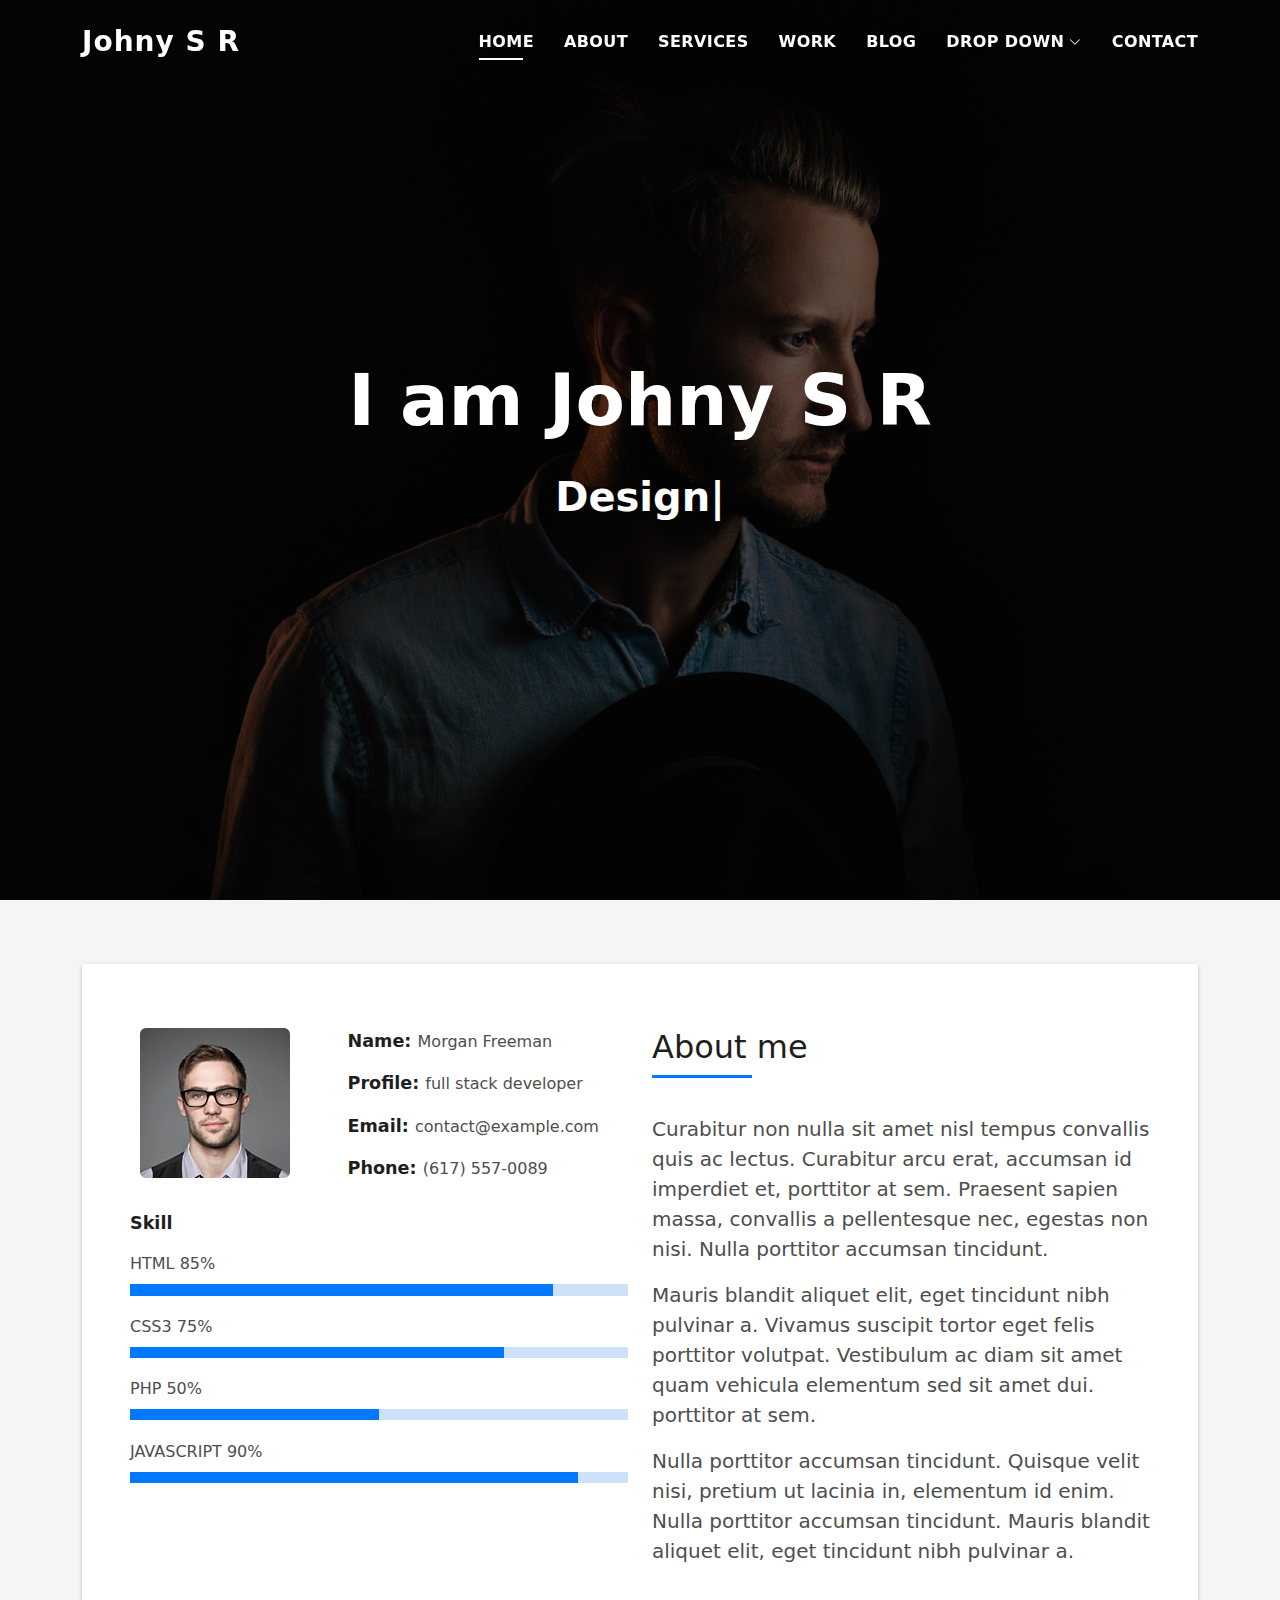
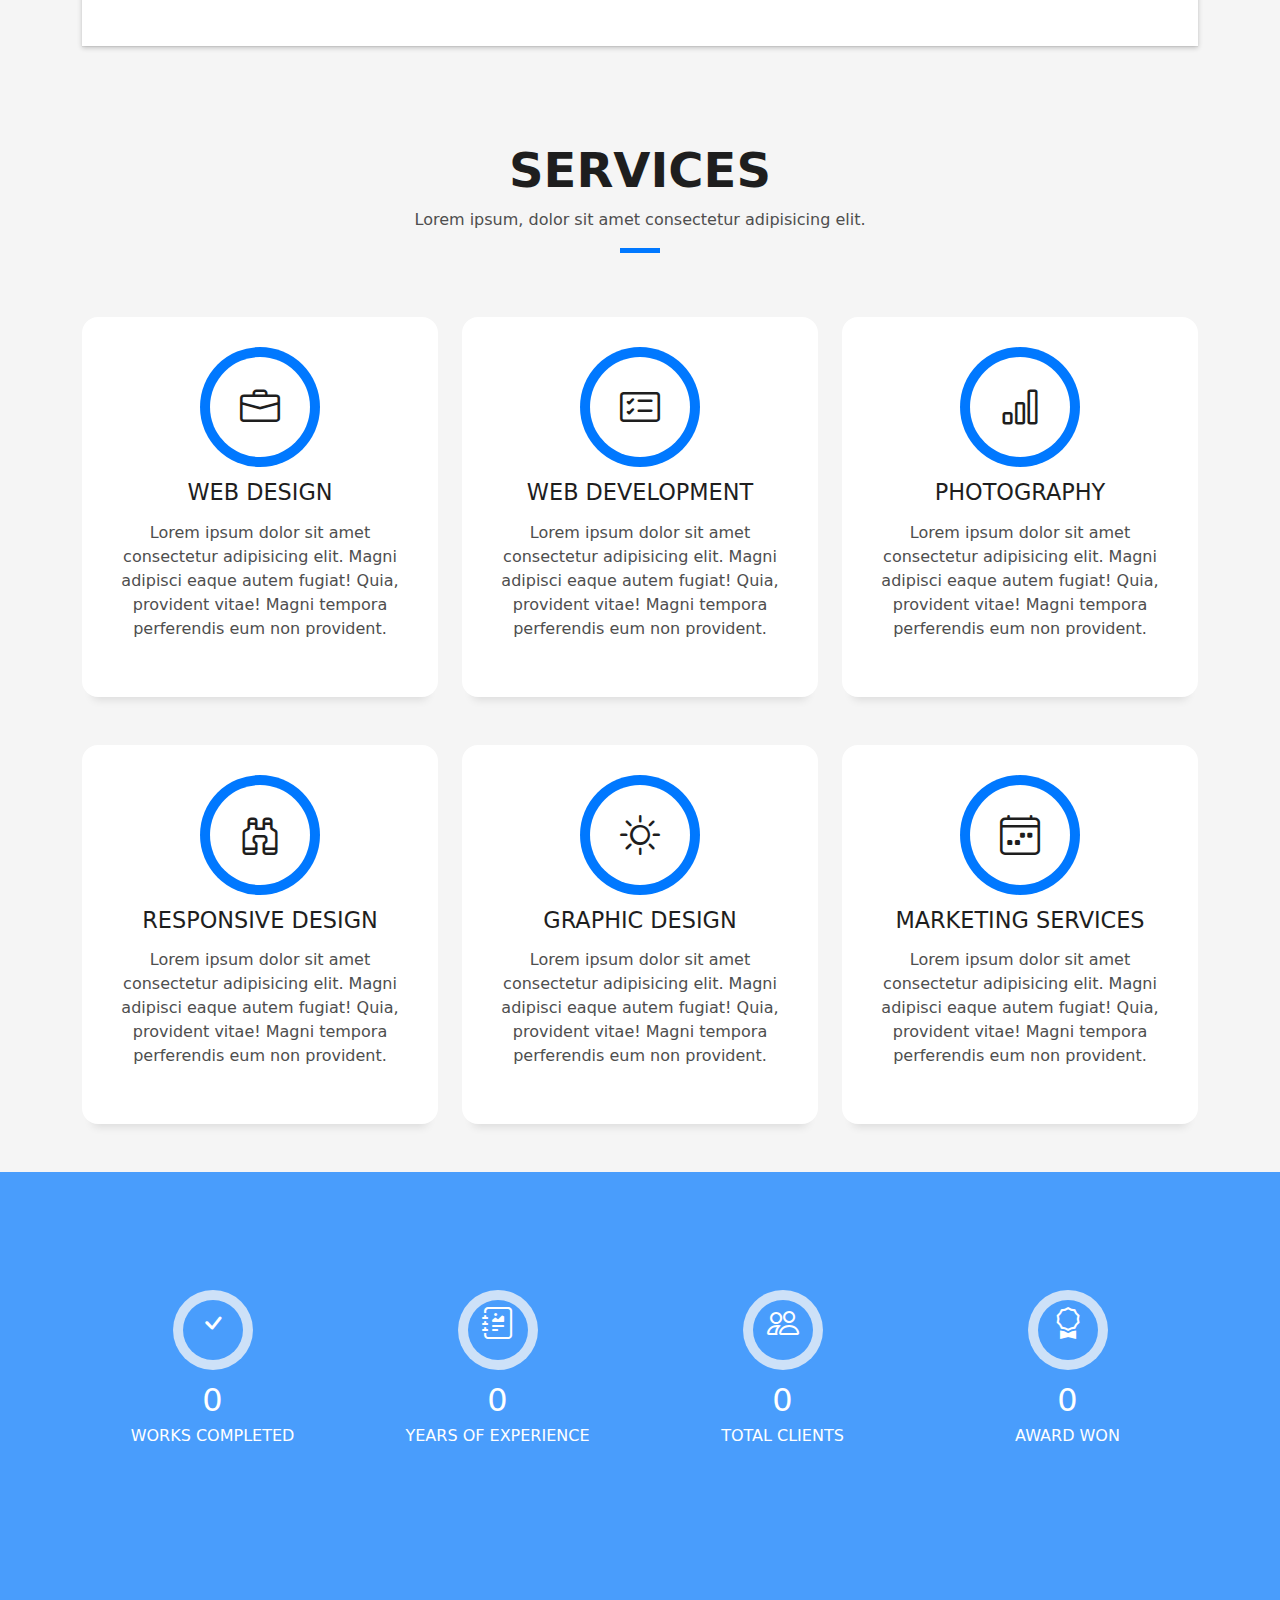
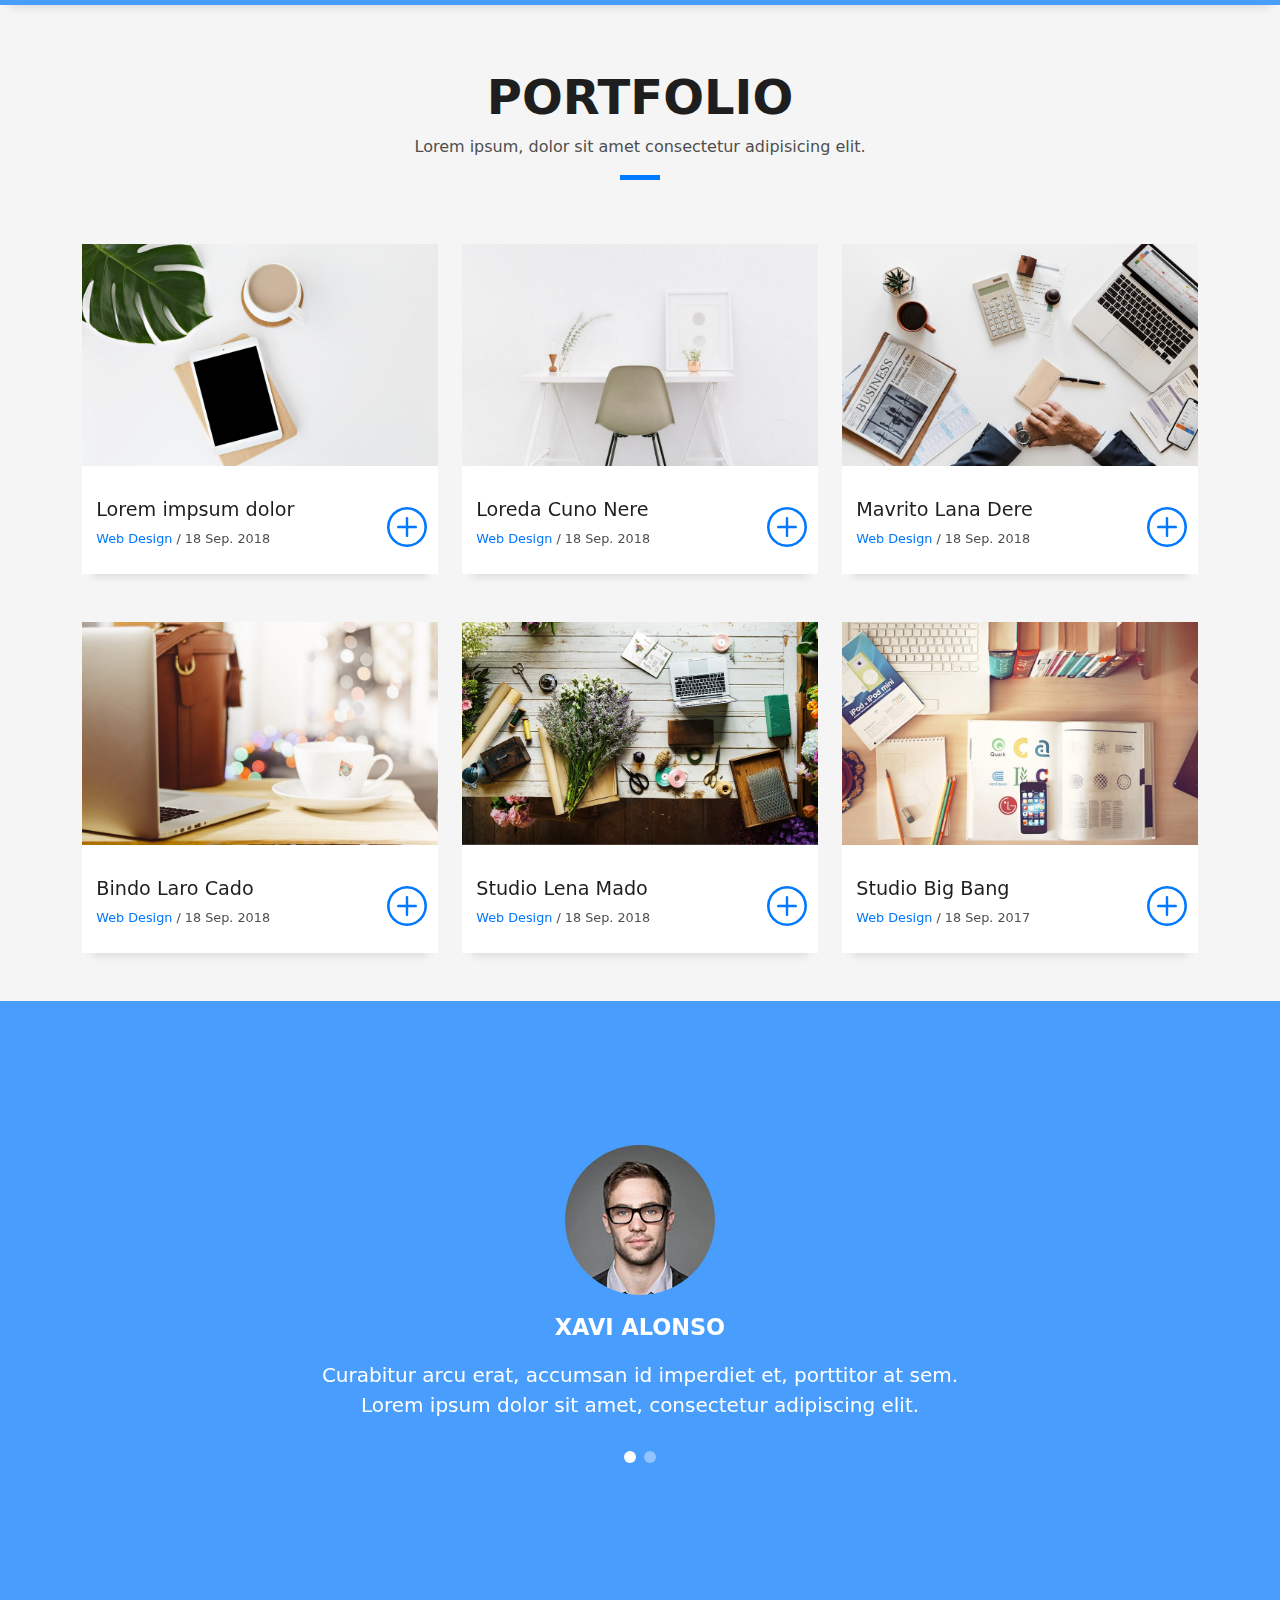
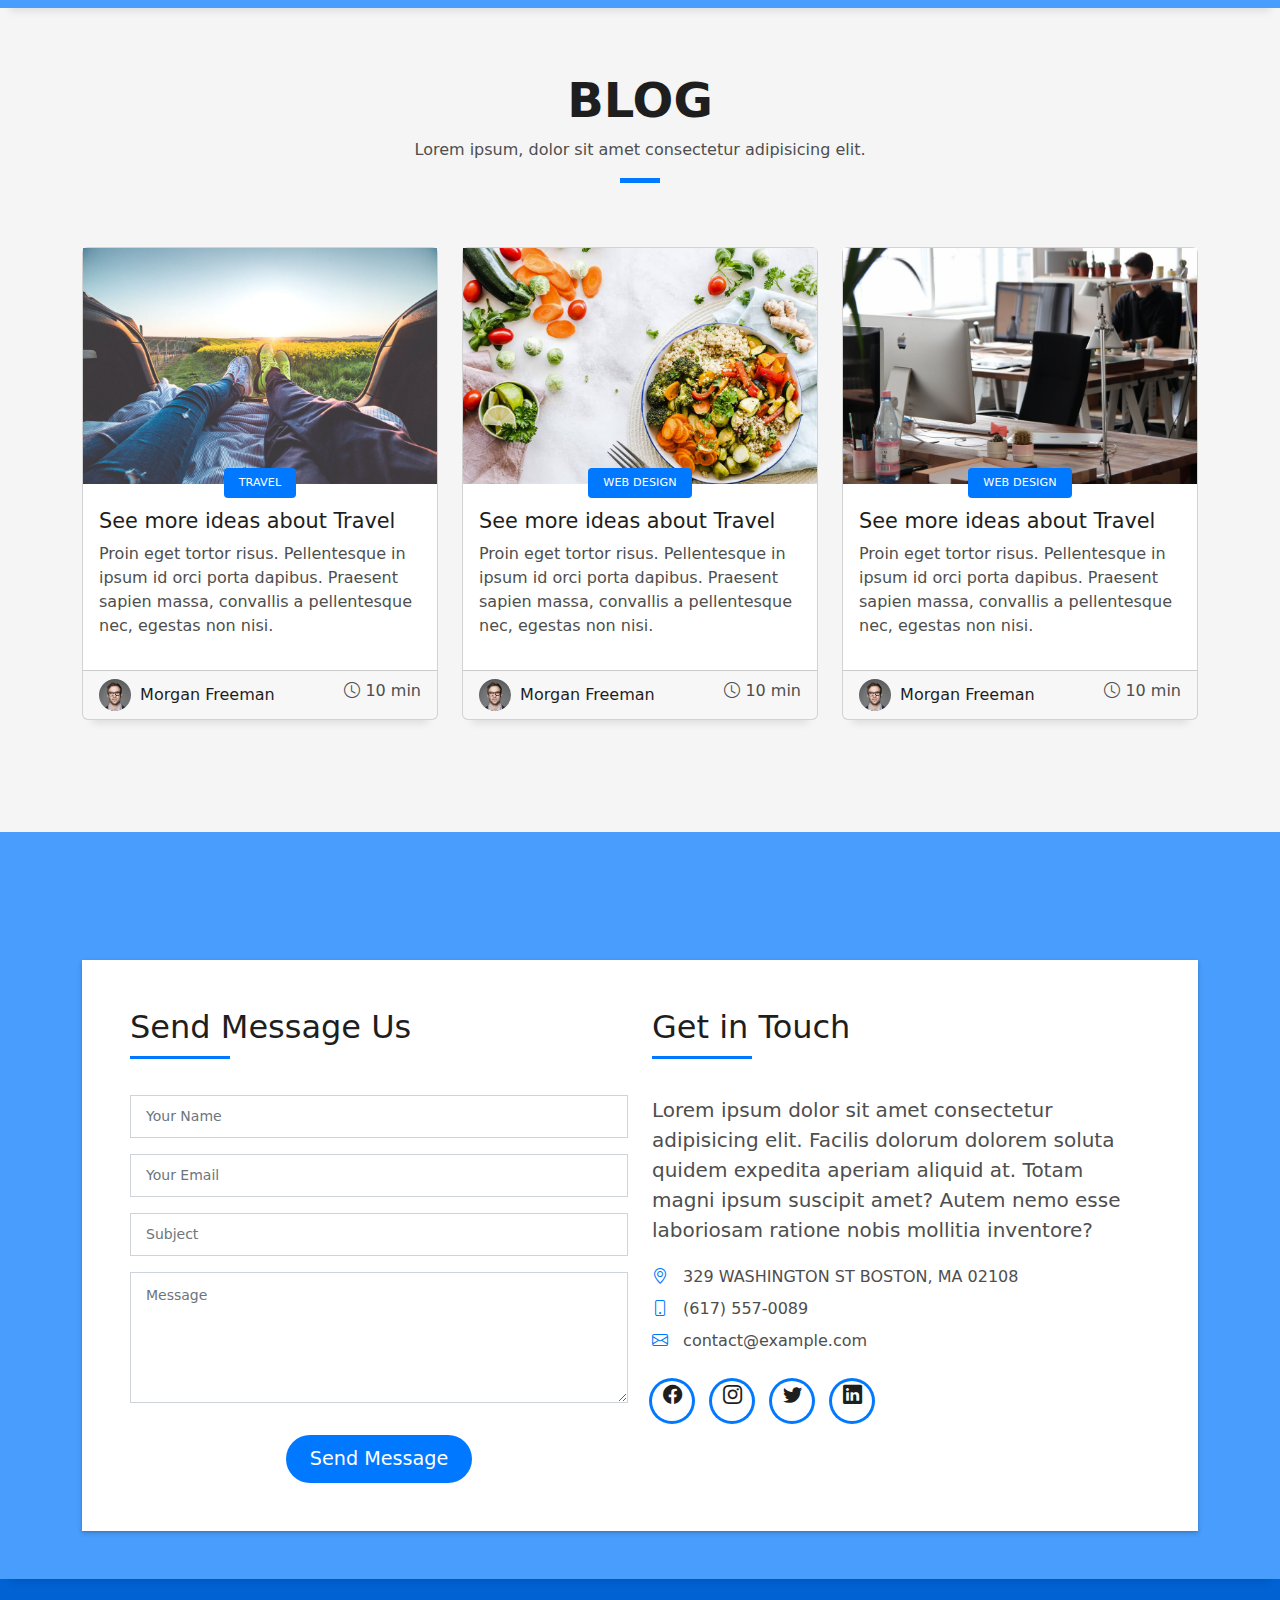
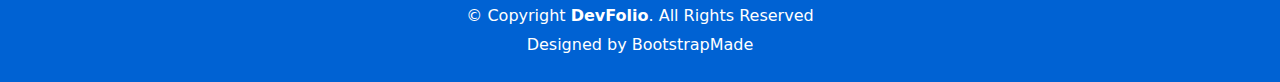
<file: index.html>
<!DOCTYPE html>
<html lang="en">

<head>
  <meta charset="utf-8">
  <meta content="width=device-width, initial-scale=1.0" name="viewport">

  <title>Johny S R</title>
  <meta content="" name="description">
  <meta content="" name="keywords">

  <!-- Favicons -->
  <link href="assets/img/favicon.png" rel="icon">
  <link href="assets/img/apple-touch-icon.png" rel="apple-touch-icon">

  <!-- Vendor CSS Files -->
  <link href="assets/vendor/bootstrap/css/bootstrap.min.css" rel="stylesheet">
  <link href="assets/vendor/bootstrap-icons/bootstrap-icons.css" rel="stylesheet">
  <link href="assets/vendor/glightbox/css/glightbox.min.css" rel="stylesheet">
  <link href="assets/vendor/swiper/swiper-bundle.min.css" rel="stylesheet">

  <!-- Template Main CSS File -->
  <link href="assets/css/style.css" rel="stylesheet">

  <!-- =======================================================
  * Template Name: DevFolio - v4.10.0
  * Template URL: https://bootstrapmade.com/devfolio-bootstrap-portfolio-html-template/
  * Author: BootstrapMade.com
  * License: https://bootstrapmade.com/license/
  ======================================================== -->
</head>

<body>

  <!-- ======= Header ======= -->
  <header id="header" class="fixed-top">
    <div class="container d-flex align-items-center justify-content-between">

      <h1 class="logo"><a href="index.html">Johny S R</a></h1>
      <!-- Uncomment below if you prefer to use an image logo -->
      <!-- <a href="index.html" class="logo"><img src="assets/img/logo.png" alt="" class="img-fluid"></a>-->

      <nav id="navbar" class="navbar">
        <ul>
          <li><a class="nav-link scrollto active" href="#hero">Home</a></li>
          <li><a class="nav-link scrollto" href="#about">About</a></li>
          <li><a class="nav-link scrollto" href="#services">Services</a></li>
          <li><a class="nav-link scrollto " href="#work">Work</a></li>
          <li><a class="nav-link scrollto " href="#blog">Blog</a></li>
          <li class="dropdown"><a href="#"><span>Drop Down</span> <i class="bi bi-chevron-down"></i></a>
            <ul>
              <li><a href="#">Drop Down 1</a></li>
              <li class="dropdown"><a href="#"><span>Deep Drop Down</span> <i class="bi bi-chevron-right"></i></a>
                <ul>
                  <li><a href="#">Deep Drop Down 1</a></li>
                  <li><a href="#">Deep Drop Down 2</a></li>
                  <li><a href="#">Deep Drop Down 3</a></li>
                  <li><a href="#">Deep Drop Down 4</a></li>
                  <li><a href="#">Deep Drop Down 5</a></li>
                </ul>
              </li>
              <li><a href="#">Drop Down 2</a></li>
              <li><a href="#">Drop Down 3</a></li>
              <li><a href="#">Drop Down 4</a></li>
            </ul>
          </li>
          <li><a class="nav-link scrollto" href="#contact">Contact</a></li>
        </ul>
        <i class="bi bi-list mobile-nav-toggle"></i>
      </nav><!-- .navbar -->

    </div>
  </header><!-- End Header -->

  <!-- ======= Hero Section ======= -->
  <div id="hero" class="hero route bg-image" style="background-image: url(assets/img/hero-bg.jpg)">
    <div class="overlay-itro"></div>
    <div class="hero-content display-table">
      <div class="table-cell">
        <div class="container">
          <!--<p class="display-6 color-d">Hello, world!</p>-->
          <h1 class="hero-title mb-4">I am Johny S R</h1>
          <p class="hero-subtitle"><span class="typed" data-typed-items="Designer, Developer, Freelancer, Photographer"></span></p>
          <!-- <p class="pt-3"><a class="btn btn-primary btn js-scroll px-4" href="#about" role="button">Learn More</a></p> -->
        </div>
      </div>
    </div>
  </div><!-- End Hero Section -->

  <main id="main">

    <!-- ======= About Section ======= -->
    <section id="about" class="about-mf sect-pt4 route">
      <div class="container">
        <div class="row">
          <div class="col-sm-12">
            <div class="box-shadow-full">
              <div class="row">
                <div class="col-md-6">
                  <div class="row">
                    <div class="col-sm-6 col-md-5">
                      <div class="about-img">
                        <img src="assets/img/testimonial-2.jpg" class="img-fluid rounded b-shadow-a" alt="">
                      </div>
                    </div>
                    <div class="col-sm-6 col-md-7">
                      <div class="about-info">
                        <p><span class="title-s">Name: </span> <span>Morgan Freeman</span></p>
                        <p><span class="title-s">Profile: </span> <span>full stack developer</span></p>
                        <p><span class="title-s">Email: </span> <span>contact@example.com</span></p>
                        <p><span class="title-s">Phone: </span> <span>(617) 557-0089</span></p>
                      </div>
                    </div>
                  </div>
                  <div class="skill-mf">
                    <p class="title-s">Skill</p>
                    <span>HTML</span> <span class="pull-right">85%</span>
                    <div class="progress">
                      <div class="progress-bar" role="progressbar" style="width: 85%;" aria-valuenow="85" aria-valuemin="0" aria-valuemax="100"></div>
                    </div>
                    <span>CSS3</span> <span class="pull-right">75%</span>
                    <div class="progress">
                      <div class="progress-bar" role="progressbar" style="width: 75%" aria-valuenow="75" aria-valuemin="0" aria-valuemax="100"></div>
                    </div>
                    <span>PHP</span> <span class="pull-right">50%</span>
                    <div class="progress">
                      <div class="progress-bar" role="progressbar" style="width: 50%" aria-valuenow="50" aria-valuemin="0" aria-valuemax="100"></div>
                    </div>
                    <span>JAVASCRIPT</span> <span class="pull-right">90%</span>
                    <div class="progress">
                      <div class="progress-bar" role="progressbar" style="width: 90%" aria-valuenow="90" aria-valuemin="0" aria-valuemax="100"></div>
                    </div>
                  </div>
                </div>
                <div class="col-md-6">
                  <div class="about-me pt-4 pt-md-0">
                    <div class="title-box-2">
                      <h5 class="title-left">
                        About me
                      </h5>
                    </div>
                    <p class="lead">
                      Curabitur non nulla sit amet nisl tempus convallis quis ac lectus. Curabitur arcu erat, accumsan id
                      imperdiet et, porttitor
                      at sem. Praesent sapien massa, convallis a pellentesque nec, egestas non nisi. Nulla
                      porttitor accumsan tincidunt.
                    </p>
                    <p class="lead">
                      Mauris blandit aliquet elit, eget tincidunt nibh pulvinar a. Vivamus suscipit tortor eget felis
                      porttitor volutpat. Vestibulum
                      ac diam sit amet quam vehicula elementum sed sit amet dui. porttitor at sem.
                    </p>
                    <p class="lead">
                      Nulla porttitor accumsan tincidunt. Quisque velit nisi, pretium ut lacinia in, elementum id enim.
                      Nulla porttitor accumsan
                      tincidunt. Mauris blandit aliquet elit, eget tincidunt nibh pulvinar a.
                    </p>
                  </div>
                </div>
              </div>
            </div>
          </div>
        </div>
      </div>
    </section><!-- End About Section -->

    <!-- ======= Services Section ======= -->
    <section id="services" class="services-mf pt-5 route">
      <div class="container">
        <div class="row">
          <div class="col-sm-12">
            <div class="title-box text-center">
              <h3 class="title-a">
                Services
              </h3>
              <p class="subtitle-a">
                Lorem ipsum, dolor sit amet consectetur adipisicing elit.
              </p>
              <div class="line-mf"></div>
            </div>
          </div>
        </div>
        <div class="row">
          <div class="col-md-4">
            <div class="service-box">
              <div class="service-ico">
                <span class="ico-circle"><i class="bi bi-briefcase"></i></span>
              </div>
              <div class="service-content">
                <h2 class="s-title">Web Design</h2>
                <p class="s-description text-center">
                  Lorem ipsum dolor sit amet consectetur adipisicing elit. Magni adipisci eaque autem fugiat! Quia,
                  provident vitae! Magni
                  tempora perferendis eum non provident.
                </p>
              </div>
            </div>
          </div>
          <div class="col-md-4">
            <div class="service-box">
              <div class="service-ico">
                <span class="ico-circle"><i class="bi bi-card-checklist"></i></span>
              </div>
              <div class="service-content">
                <h2 class="s-title">Web Development</h2>
                <p class="s-description text-center">
                  Lorem ipsum dolor sit amet consectetur adipisicing elit. Magni adipisci eaque autem fugiat! Quia,
                  provident vitae! Magni
                  tempora perferendis eum non provident.
                </p>
              </div>
            </div>
          </div>
          <div class="col-md-4">
            <div class="service-box">
              <div class="service-ico">
                <span class="ico-circle"><i class="bi bi-bar-chart"></i></span>
              </div>
              <div class="service-content">
                <h2 class="s-title">Photography</h2>
                <p class="s-description text-center">
                  Lorem ipsum dolor sit amet consectetur adipisicing elit. Magni adipisci eaque autem fugiat! Quia,
                  provident vitae! Magni
                  tempora perferendis eum non provident.
                </p>
              </div>
            </div>
          </div>
          <div class="col-md-4">
            <div class="service-box">
              <div class="service-ico">
                <span class="ico-circle"><i class="bi bi-binoculars"></i></span>
              </div>
              <div class="service-content">
                <h2 class="s-title">Responsive Design</h2>
                <p class="s-description text-center">
                  Lorem ipsum dolor sit amet consectetur adipisicing elit. Magni adipisci eaque autem fugiat! Quia,
                  provident vitae! Magni
                  tempora perferendis eum non provident.
                </p>
              </div>
            </div>
          </div>
          <div class="col-md-4">
            <div class="service-box">
              <div class="service-ico">
                <span class="ico-circle"><i class="bi bi-brightness-high"></i></span>
              </div>
              <div class="service-content">
                <h2 class="s-title">Graphic Design</h2>
                <p class="s-description text-center">
                  Lorem ipsum dolor sit amet consectetur adipisicing elit. Magni adipisci eaque autem fugiat! Quia,
                  provident vitae! Magni
                  tempora perferendis eum non provident.
                </p>
              </div>
            </div>
          </div>
          <div class="col-md-4">
            <div class="service-box">
              <div class="service-ico">
                <span class="ico-circle"><i class="bi bi-calendar4-week"></i></span>
              </div>
              <div class="service-content">
                <h2 class="s-title">Marketing Services</h2>
                <p class="s-description text-center">
                  Lorem ipsum dolor sit amet consectetur adipisicing elit. Magni adipisci eaque autem fugiat! Quia,
                  provident vitae! Magni
                  tempora perferendis eum non provident.
                </p>
              </div>
            </div>
          </div>
        </div>
      </div>
    </section><!-- End Services Section -->

    <!-- ======= Counter Section ======= -->
    <div class="section-counter paralax-mf bg-image" style="background-image: url(assets/img/counters-bg.jpg)">
      <div class="overlay-mf"></div>
      <div class="container position-relative">
        <div class="row">
          <div class="col-sm-3 col-lg-3">
            <div class="counter-box counter-box pt-4 pt-md-0">
              <div class="counter-ico">
                <span class="ico-circle"><i class="bi bi-check"></i></span>
              </div>
              <div class="counter-num">
                <p data-purecounter-start="0" data-purecounter-end="450" data-purecounter-duration="1" class="counter purecounter"></p>
                <span class="counter-text">WORKS COMPLETED</span>
              </div>
            </div>
          </div>
          <div class="col-sm-3 col-lg-3">
            <div class="counter-box pt-4 pt-md-0">
              <div class="counter-ico">
                <span class="ico-circle"><i class="bi bi-journal-richtext"></i></span>
              </div>
              <div class="counter-num">
                <p data-purecounter-start="0" data-purecounter-end="25" data-purecounter-duration="1" class="counter purecounter"></p>
                <span class="counter-text">YEARS OF EXPERIENCE</span>
              </div>
            </div>
          </div>
          <div class="col-sm-3 col-lg-3">
            <div class="counter-box pt-4 pt-md-0">
              <div class="counter-ico">
                <span class="ico-circle"><i class="bi bi-people"></i></span>
              </div>
              <div class="counter-num">
                <p data-purecounter-start="0" data-purecounter-end="550" data-purecounter-duration="1" class="counter purecounter"></p>
                <span class="counter-text">TOTAL CLIENTS</span>
              </div>
            </div>
          </div>
          <div class="col-sm-3 col-lg-3">
            <div class="counter-box pt-4 pt-md-0">
              <div class="counter-ico">
                <span class="ico-circle"><i class="bi bi-award"></i></span>
              </div>
              <div class="counter-num">
                <p data-purecounter-start="0" data-purecounter-end="48" data-purecounter-duration="1" class="counter purecounter"></p>
                <span class="counter-text">AWARD WON</span>
              </div>
            </div>
          </div>
        </div>
      </div>
    </div><!-- End Counter Section -->

    <!-- ======= Portfolio Section ======= -->
    <section id="work" class="portfolio-mf sect-pt4 route">
      <div class="container">
        <div class="row">
          <div class="col-sm-12">
            <div class="title-box text-center">
              <h3 class="title-a">
                Portfolio
              </h3>
              <p class="subtitle-a">
                Lorem ipsum, dolor sit amet consectetur adipisicing elit.
              </p>
              <div class="line-mf"></div>
            </div>
          </div>
        </div>
        <div class="row">
          <div class="col-md-4">
            <div class="work-box">
              <a href="assets/img/work-1.jpg" data-gallery="portfolioGallery" class="portfolio-lightbox">
                <div class="work-img">
                  <img src="assets/img/work-1.jpg" alt="" class="img-fluid">
                </div>
              </a>
              <div class="work-content">
                <div class="row">
                  <div class="col-sm-8">
                    <h2 class="w-title">Lorem impsum dolor</h2>
                    <div class="w-more">
                      <span class="w-ctegory">Web Design</span> / <span class="w-date">18 Sep. 2018</span>
                    </div>
                  </div>
                  <div class="col-sm-4">
                    <div class="w-like">
                      <a href="portfolio-details.html"> <span class="bi bi-plus-circle"></span></a>
                    </div>
                  </div>
                </div>
              </div>
            </div>
          </div>
          <div class="col-md-4">
            <div class="work-box">
              <a href="assets/img/work-2.jpg" data-gallery="portfolioGallery" class="portfolio-lightbox">
                <div class="work-img">
                  <img src="assets/img/work-2.jpg" alt="" class="img-fluid">
                </div>
              </a>
              <div class="work-content">
                <div class="row">
                  <div class="col-sm-8">
                    <h2 class="w-title">Loreda Cuno Nere</h2>
                    <div class="w-more">
                      <span class="w-ctegory">Web Design</span> / <span class="w-date">18 Sep. 2018</span>
                    </div>
                  </div>
                  <div class="col-sm-4">
                    <div class="w-like">
                      <a href="portfolio-details.html"> <span class="bi bi-plus-circle"></span></a>
                    </div>
                  </div>
                </div>
              </div>
            </div>
          </div>
          <div class="col-md-4">
            <div class="work-box">
              <a href="assets/img/work-3.jpg" data-gallery="portfolioGallery" class="portfolio-lightbox">
                <div class="work-img">
                  <img src="assets/img/work-3.jpg" alt="" class="img-fluid">
                </div>
              </a>
              <div class="work-content">
                <div class="row">
                  <div class="col-sm-8">
                    <h2 class="w-title">Mavrito Lana Dere</h2>
                    <div class="w-more">
                      <span class="w-ctegory">Web Design</span> / <span class="w-date">18 Sep. 2018</span>
                    </div>
                  </div>
                  <div class="col-sm-4">
                    <div class="w-like">
                      <a href="portfolio-details.html"> <span class="bi bi-plus-circle"></span></a>
                    </div>
                  </div>
                </div>
              </div>
            </div>
          </div>
          <div class="col-md-4">
            <div class="work-box">
              <a href="assets/img/work-4.jpg" data-gallery="portfolioGallery" class="portfolio-lightbox">
                <div class="work-img">
                  <img src="assets/img/work-4.jpg" alt="" class="img-fluid">
                </div>
              </a>
              <div class="work-content">
                <div class="row">
                  <div class="col-sm-8">
                    <h2 class="w-title">Bindo Laro Cado</h2>
                    <div class="w-more">
                      <span class="w-ctegory">Web Design</span> / <span class="w-date">18 Sep. 2018</span>
                    </div>
                  </div>
                  <div class="col-sm-4">
                    <div class="w-like">
                      <a href="portfolio-details.html"> <span class="bi bi-plus-circle"></span></a>
                    </div>
                  </div>
                </div>
              </div>
            </div>
          </div>
          <div class="col-md-4">
            <div class="work-box">
              <a href="assets/img/work-5.jpg" data-gallery="portfolioGallery" class="portfolio-lightbox">
                <div class="work-img">
                  <img src="assets/img/work-5.jpg" alt="" class="img-fluid">
                </div>
              </a>
              <div class="work-content">
                <div class="row">
                  <div class="col-sm-8">
                    <h2 class="w-title">Studio Lena Mado</h2>
                    <div class="w-more">
                      <span class="w-ctegory">Web Design</span> / <span class="w-date">18 Sep. 2018</span>
                    </div>
                  </div>
                  <div class="col-sm-4">
                    <div class="w-like">
                      <a href="portfolio-details.html"> <span class="bi bi-plus-circle"></span></a>
                    </div>
                  </div>
                </div>
              </div>
            </div>
          </div>
          <div class="col-md-4">
            <div class="work-box">
              <a href="assets/img/work-6.jpg" data-gallery="portfolioGallery" class="portfolio-lightbox">
                <div class="work-img">
                  <img src="assets/img/work-6.jpg" alt="" class="img-fluid">
                </div>
              </a>
              <div class="work-content">
                <div class="row">
                  <div class="col-sm-8">
                    <h2 class="w-title">Studio Big Bang</h2>
                    <div class="w-more">
                      <span class="w-ctegory">Web Design</span> / <span class="w-date">18 Sep. 2017</span>
                    </div>
                  </div>
                  <div class="col-sm-4">
                    <div class="w-like">
                      <a href="portfolio-details.html"> <span class="bi bi-plus-circle"></span></a>
                    </div>
                  </div>
                </div>
              </div>
            </div>
          </div>

        </div>
      </div>
    </section><!-- End Portfolio Section -->

    <!-- ======= Testimonials Section ======= -->
    <div class="testimonials paralax-mf bg-image" style="background-image: url(assets/img/overlay-bg.jpg)">
      <div class="overlay-mf"></div>
      <div class="container">
        <div class="row">
          <div class="col-md-12">

            <div class="testimonials-slider swiper" data-aos="fade-up" data-aos-delay="100">
              <div class="swiper-wrapper">

                <div class="swiper-slide">
                  <div class="testimonial-box">
                    <div class="author-test">
                      <img src="assets/img/testimonial-2.jpg" alt="" class="rounded-circle b-shadow-a">
                      <span class="author">Xavi Alonso</span>
                    </div>
                    <div class="content-test">
                      <p class="description lead">
                        Curabitur arcu erat, accumsan id imperdiet et, porttitor at sem. Lorem ipsum dolor sit amet,
                        consectetur adipiscing elit.
                      </p>
                    </div>
                  </div>
                </div><!-- End testimonial item -->

                <div class="swiper-slide">
                  <div class="testimonial-box">
                    <div class="author-test">
                      <img src="assets/img/testimonial-4.jpg" alt="" class="rounded-circle b-shadow-a">
                      <span class="author">Marta Socrate</span>
                    </div>
                    <div class="content-test">
                      <p class="description lead">
                        Curabitur arcu erat, accumsan id imperdiet et, porttitor at sem. Lorem ipsum dolor sit amet,
                        consectetur adipiscing elit.
                      </p>
                    </div>
                  </div>
                </div><!-- End testimonial item -->
              </div>
              <div class="swiper-pagination"></div>
            </div>

            <!-- <div id="testimonial-mf" class="owl-carousel owl-theme">
          
        </div> -->
          </div>
        </div>
      </div>
    </div><!-- End Testimonials Section -->

    <!-- ======= Blog Section ======= -->
    <section id="blog" class="blog-mf sect-pt4 route">
      <div class="container">
        <div class="row">
          <div class="col-sm-12">
            <div class="title-box text-center">
              <h3 class="title-a">
                Blog
              </h3>
              <p class="subtitle-a">
                Lorem ipsum, dolor sit amet consectetur adipisicing elit.
              </p>
              <div class="line-mf"></div>
            </div>
          </div>
        </div>
        <div class="row">
          <div class="col-md-4">
            <div class="card card-blog">
              <div class="card-img">
                <a href="blog-single.html"><img src="assets/img/post-1.jpg" alt="" class="img-fluid"></a>
              </div>
              <div class="card-body">
                <div class="card-category-box">
                  <div class="card-category">
                    <h6 class="category">Travel</h6>
                  </div>
                </div>
                <h3 class="card-title"><a href="blog-single.html">See more ideas about Travel</a></h3>
                <p class="card-description">
                  Proin eget tortor risus. Pellentesque in ipsum id orci porta dapibus. Praesent sapien massa, convallis
                  a pellentesque nec,
                  egestas non nisi.
                </p>
              </div>
              <div class="card-footer">
                <div class="post-author">
                  <a href="#">
                    <img src="assets/img/testimonial-2.jpg" alt="" class="avatar rounded-circle">
                    <span class="author">Morgan Freeman</span>
                  </a>
                </div>
                <div class="post-date">
                  <span class="bi bi-clock"></span> 10 min
                </div>
              </div>
            </div>
          </div>
          <div class="col-md-4">
            <div class="card card-blog">
              <div class="card-img">
                <a href="blog-single.html"><img src="assets/img/post-2.jpg" alt="" class="img-fluid"></a>
              </div>
              <div class="card-body">
                <div class="card-category-box">
                  <div class="card-category">
                    <h6 class="category">Web Design</h6>
                  </div>
                </div>
                <h3 class="card-title"><a href="blog-single.html">See more ideas about Travel</a></h3>
                <p class="card-description">
                  Proin eget tortor risus. Pellentesque in ipsum id orci porta dapibus. Praesent sapien massa, convallis
                  a pellentesque nec,
                  egestas non nisi.
                </p>
              </div>
              <div class="card-footer">
                <div class="post-author">
                  <a href="#">
                    <img src="assets/img/testimonial-2.jpg" alt="" class="avatar rounded-circle">
                    <span class="author">Morgan Freeman</span>
                  </a>
                </div>
                <div class="post-date">
                  <span class="bi bi-clock"></span> 10 min
                </div>
              </div>
            </div>
          </div>
          <div class="col-md-4">
            <div class="card card-blog">
              <div class="card-img">
                <a href="blog-single.html"><img src="assets/img/post-3.jpg" alt="" class="img-fluid"></a>
              </div>
              <div class="card-body">
                <div class="card-category-box">
                  <div class="card-category">
                    <h6 class="category">Web Design</h6>
                  </div>
                </div>
                <h3 class="card-title"><a href="blog-single.html">See more ideas about Travel</a></h3>
                <p class="card-description">
                  Proin eget tortor risus. Pellentesque in ipsum id orci porta dapibus. Praesent sapien massa, convallis
                  a pellentesque nec,
                  egestas non nisi.
                </p>
              </div>
              <div class="card-footer">
                <div class="post-author">
                  <a href="#">
                    <img src="assets/img/testimonial-2.jpg" alt="" class="avatar rounded-circle">
                    <span class="author">Morgan Freeman</span>
                  </a>
                </div>
                <div class="post-date">
                  <span class="bi bi-clock"></span> 10 min
                </div>
              </div>
            </div>
          </div>
        </div>
      </div>
    </section><!-- End Blog Section -->

    <!-- ======= Contact Section ======= -->
    <section id="contact" class="paralax-mf footer-paralax bg-image sect-mt4 route" style="background-image: url(assets/img/overlay-bg.jpg)">
      <div class="overlay-mf"></div>
      <div class="container">
        <div class="row">
          <div class="col-sm-12">
            <div class="contact-mf">
              <div id="contact" class="box-shadow-full">
                <div class="row">
                  <div class="col-md-6">
                    <div class="title-box-2">
                      <h5 class="title-left">
                        Send Message Us
                      </h5>
                    </div>
                    <div>
                      <form action="forms/contact.php" method="post" role="form" class="php-email-form">
                        <div class="row">
                          <div class="col-md-12 mb-3">
                            <div class="form-group">
                              <input type="text" name="name" class="form-control" id="name" placeholder="Your Name" required>
                            </div>
                          </div>
                          <div class="col-md-12 mb-3">
                            <div class="form-group">
                              <input type="email" class="form-control" name="email" id="email" placeholder="Your Email" required>
                            </div>
                          </div>
                          <div class="col-md-12 mb-3">
                            <div class="form-group">
                              <input type="text" class="form-control" name="subject" id="subject" placeholder="Subject" required>
                            </div>
                          </div>
                          <div class="col-md-12">
                            <div class="form-group">
                              <textarea class="form-control" name="message" rows="5" placeholder="Message" required></textarea>
                            </div>
                          </div>
                          <div class="col-md-12 text-center my-3">
                            <div class="loading">Loading</div>
                            <div class="error-message"></div>
                            <div class="sent-message">Your message has been sent. Thank you!</div>
                          </div>
                          <div class="col-md-12 text-center">
                            <button type="submit" class="button button-a button-big button-rouded">Send Message</button>
                          </div>
                        </div>
                      </form>
                    </div>
                  </div>
                  <div class="col-md-6">
                    <div class="title-box-2 pt-4 pt-md-0">
                      <h5 class="title-left">
                        Get in Touch
                      </h5>
                    </div>
                    <div class="more-info">
                      <p class="lead">
                        Lorem ipsum dolor sit amet consectetur adipisicing elit. Facilis dolorum dolorem soluta quidem
                        expedita aperiam aliquid at.
                        Totam magni ipsum suscipit amet? Autem nemo esse laboriosam ratione nobis
                        mollitia inventore?
                      </p>
                      <ul class="list-ico">
                        <li><span class="bi bi-geo-alt"></span> 329 WASHINGTON ST BOSTON, MA 02108</li>
                        <li><span class="bi bi-phone"></span> (617) 557-0089</li>
                        <li><span class="bi bi-envelope"></span> contact@example.com</li>
                      </ul>
                    </div>
                    <div class="socials">
                      <ul>
                        <li><a href=""><span class="ico-circle"><i class="bi bi-facebook"></i></span></a></li>
                        <li><a href=""><span class="ico-circle"><i class="bi bi-instagram"></i></span></a></li>
                        <li><a href=""><span class="ico-circle"><i class="bi bi-twitter"></i></span></a></li>
                        <li><a href=""><span class="ico-circle"><i class="bi bi-linkedin"></i></span></a></li>
                      </ul>
                    </div>
                  </div>
                </div>
              </div>
            </div>
          </div>
        </div>
      </div>
    </section><!-- End Contact Section -->

  </main><!-- End #main -->

  <!-- ======= Footer ======= -->
  <footer>
    <div class="container">
      <div class="row">
        <div class="col-sm-12">
          <div class="copyright-box">
            <p class="copyright">&copy; Copyright <strong>DevFolio</strong>. All Rights Reserved</p>
            <div class="credits">
              <!--
              All the links in the footer should remain intact.
              You can delete the links only if you purchased the pro version.
              Licensing information: https://bootstrapmade.com/license/
              Purchase the pro version with working PHP/AJAX contact form: https://bootstrapmade.com/buy/?theme=DevFolio
            -->
              Designed by <a href="https://bootstrapmade.com/">BootstrapMade</a>
            </div>
          </div>
        </div>
      </div>
    </div>
  </footer><!-- End  Footer -->

  <div id="preloader"></div>
  <a href="#" class="back-to-top d-flex align-items-center justify-content-center"><i class="bi bi-arrow-up-short"></i></a>

  <!-- Vendor JS Files -->
  <script src="assets/vendor/purecounter/purecounter_vanilla.js"></script>
  <script src="assets/vendor/bootstrap/js/bootstrap.bundle.min.js"></script>
  <script src="assets/vendor/glightbox/js/glightbox.min.js"></script>
  <script src="assets/vendor/swiper/swiper-bundle.min.js"></script>
  <script src="assets/vendor/typed.js/typed.min.js"></script>
  <script src="assets/vendor/php-email-form/validate.js"></script>

  <!-- Template Main JS File -->
  <script src="assets/js/main.js"></script>

</body>

</html>
</file>
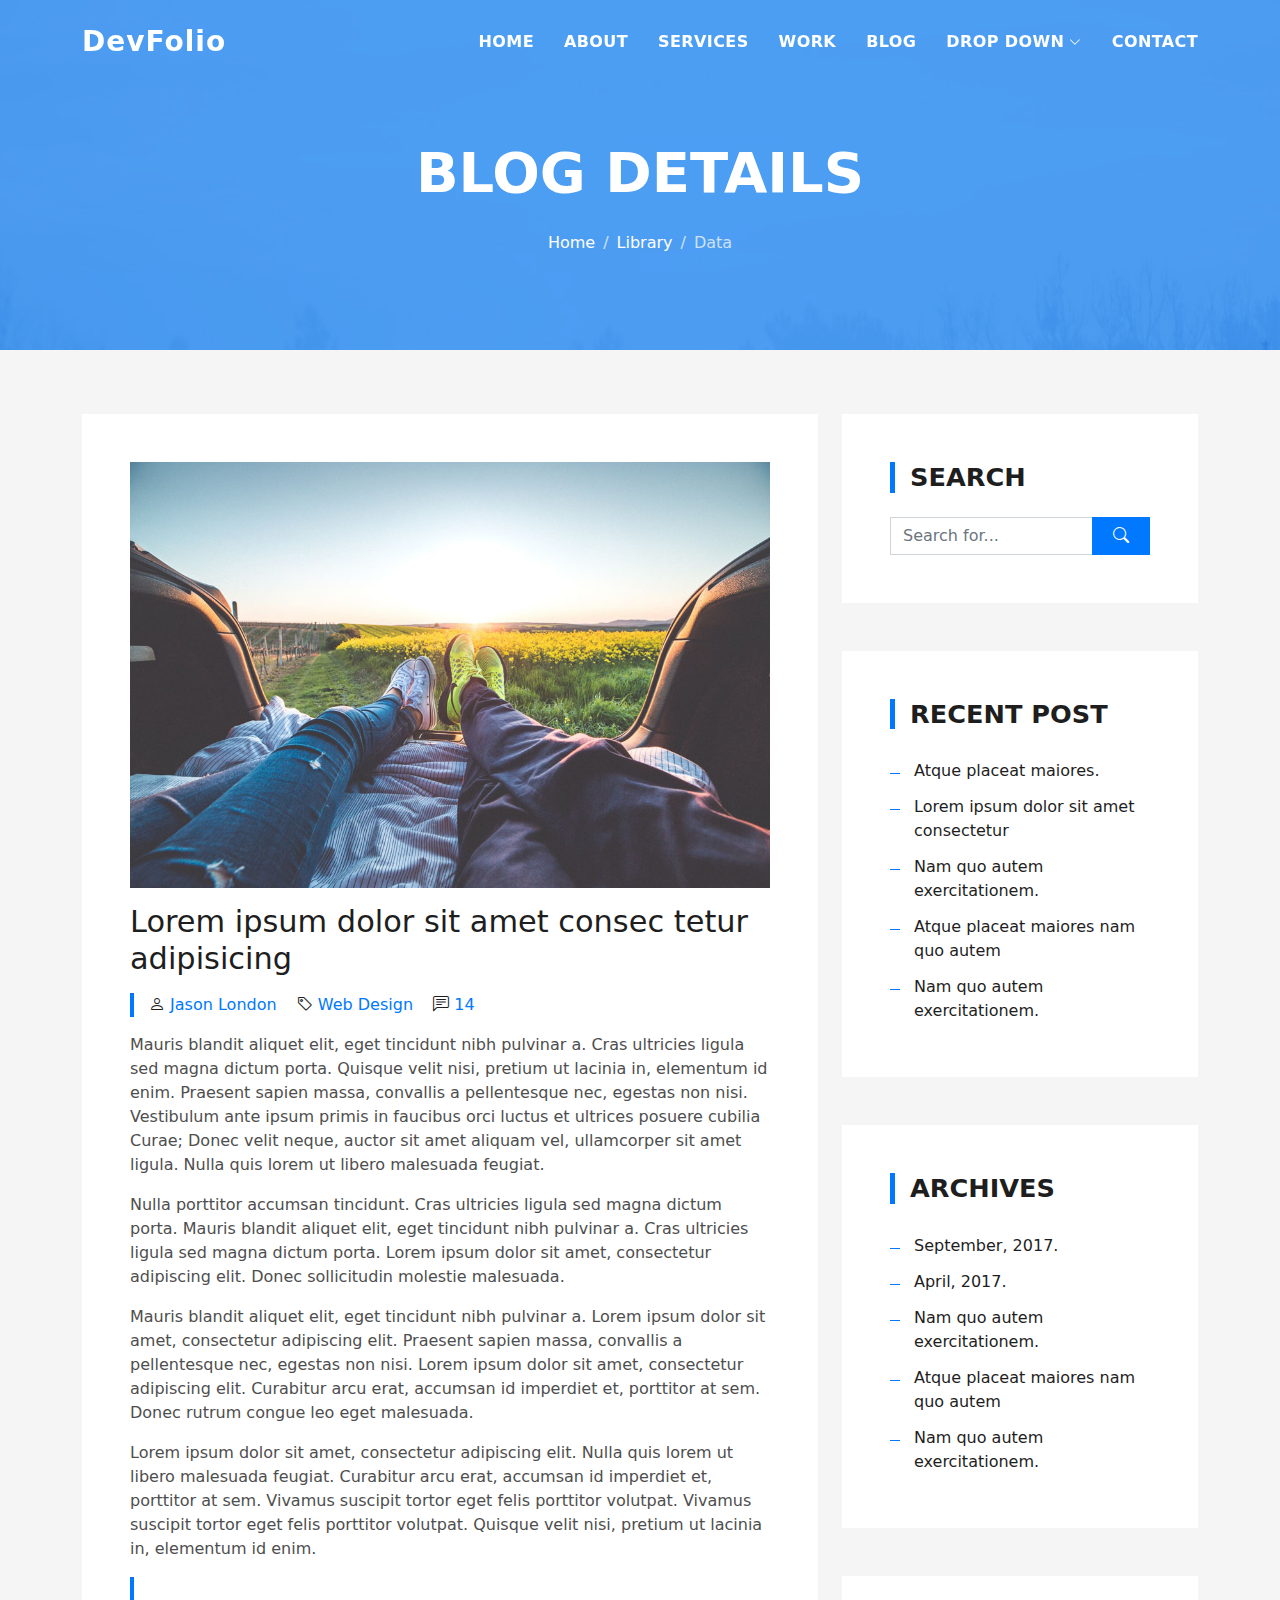
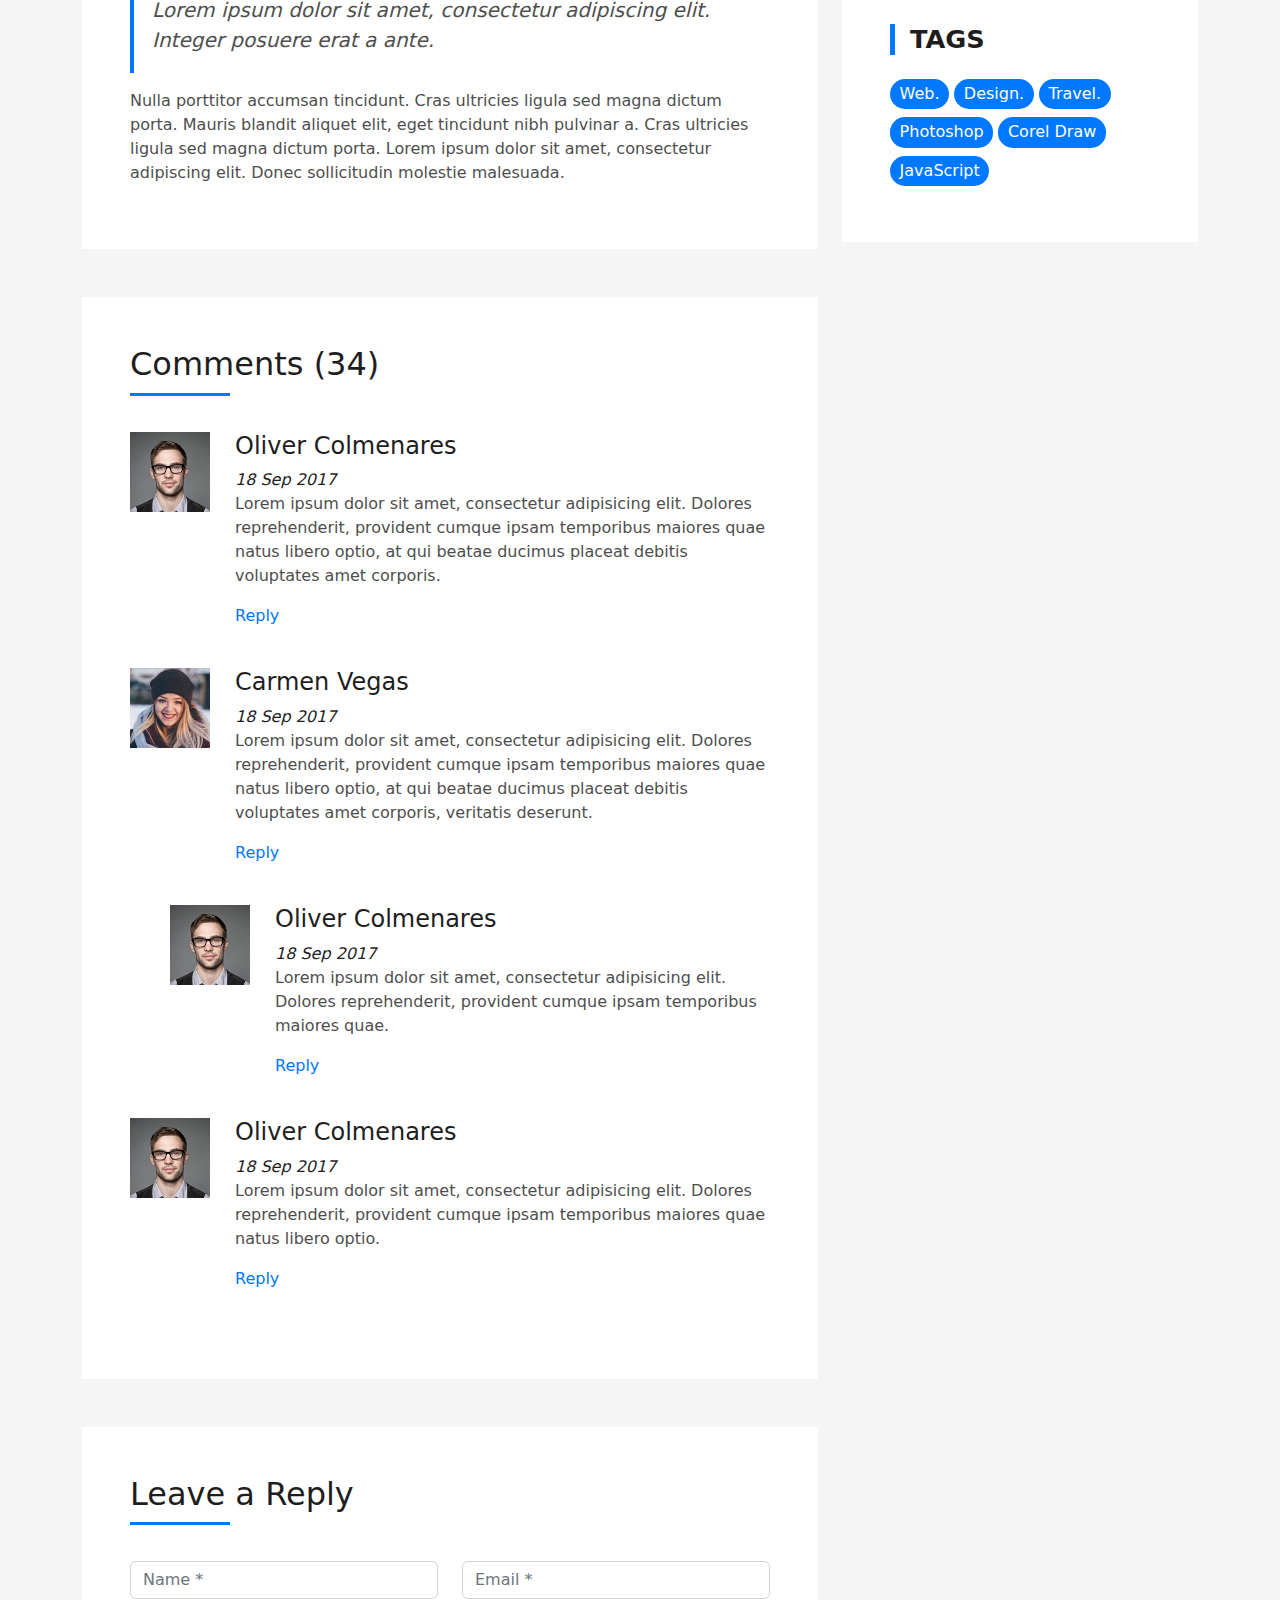
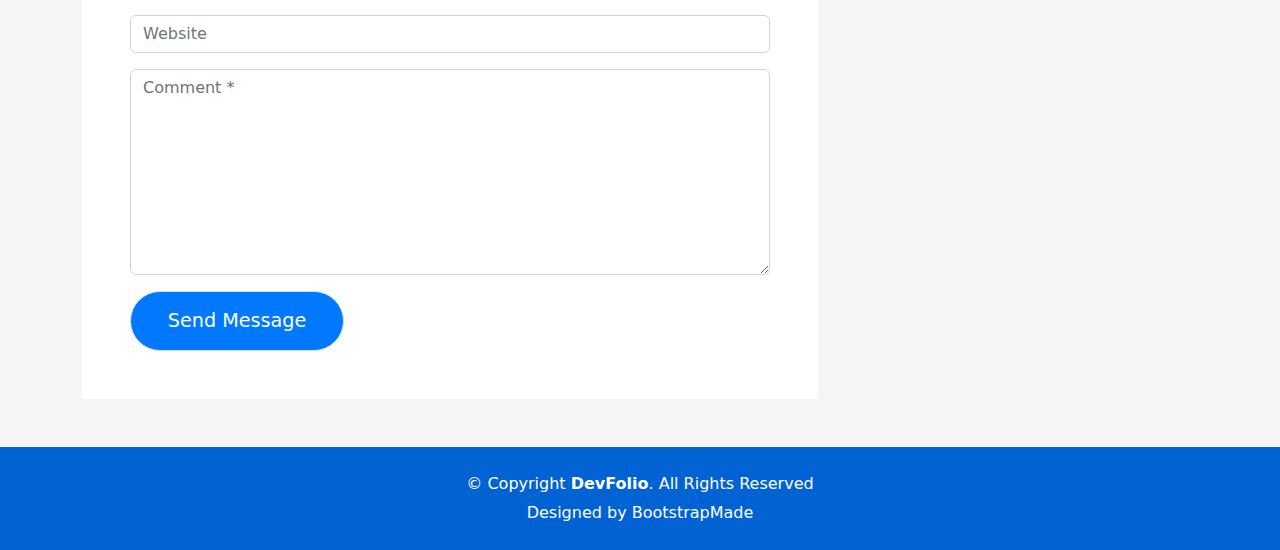
<file: blog-single.html>
<!DOCTYPE html>
<html lang="en">

<head>
  <meta charset="utf-8">
  <meta content="width=device-width, initial-scale=1.0" name="viewport">

  <title>DevFolio Bootstrap Portfolio Template - Blog Single</title>
  <meta content="" name="description">
  <meta content="" name="keywords">

  <!-- Favicons -->
  <link href="assets/img/favicon.png" rel="icon">
  <link href="assets/img/apple-touch-icon.png" rel="apple-touch-icon">

  <!-- Vendor CSS Files -->
  <link href="assets/vendor/bootstrap/css/bootstrap.min.css" rel="stylesheet">
  <link href="assets/vendor/bootstrap-icons/bootstrap-icons.css" rel="stylesheet">
  <link href="assets/vendor/glightbox/css/glightbox.min.css" rel="stylesheet">
  <link href="assets/vendor/swiper/swiper-bundle.min.css" rel="stylesheet">

  <!-- Template Main CSS File -->
  <link href="assets/css/style.css" rel="stylesheet">

  <!-- =======================================================
  * Template Name: DevFolio - v4.10.0
  * Template URL: https://bootstrapmade.com/devfolio-bootstrap-portfolio-html-template/
  * Author: BootstrapMade.com
  * License: https://bootstrapmade.com/license/
  ======================================================== -->
</head>

<body>

  <!-- ======= Header ======= -->
  <header id="header" class="fixed-top">
    <div class="container d-flex align-items-center justify-content-between">

      <h1 class="logo"><a href="index.html">DevFolio</a></h1>
      <!-- Uncomment below if you prefer to use an image logo -->
      <!-- <a href="index.html" class="logo"><img src="assets/img/logo.png" alt="" class="img-fluid"></a>-->

      <nav id="navbar" class="navbar">
        <ul>
          <li><a class="nav-link scrollto " href="#hero">Home</a></li>
          <li><a class="nav-link scrollto" href="#about">About</a></li>
          <li><a class="nav-link scrollto" href="#services">Services</a></li>
          <li><a class="nav-link scrollto " href="#work">Work</a></li>
          <li><a class="nav-link scrollto " href="#blog">Blog</a></li>
          <li class="dropdown"><a href="#"><span>Drop Down</span> <i class="bi bi-chevron-down"></i></a>
            <ul>
              <li><a href="#">Drop Down 1</a></li>
              <li class="dropdown"><a href="#"><span>Deep Drop Down</span> <i class="bi bi-chevron-right"></i></a>
                <ul>
                  <li><a href="#">Deep Drop Down 1</a></li>
                  <li><a href="#">Deep Drop Down 2</a></li>
                  <li><a href="#">Deep Drop Down 3</a></li>
                  <li><a href="#">Deep Drop Down 4</a></li>
                  <li><a href="#">Deep Drop Down 5</a></li>
                </ul>
              </li>
              <li><a href="#">Drop Down 2</a></li>
              <li><a href="#">Drop Down 3</a></li>
              <li><a href="#">Drop Down 4</a></li>
            </ul>
          </li>
          <li><a class="nav-link scrollto" href="#contact">Contact</a></li>
        </ul>
        <i class="bi bi-list mobile-nav-toggle"></i>
      </nav><!-- .navbar -->

    </div>
  </header><!-- End Header -->

  <div class="hero hero-single route bg-image" style="background-image: url(assets/img/overlay-bg.jpg)">
    <div class="overlay-mf"></div>
    <div class="hero-content display-table">
      <div class="table-cell">
        <div class="container">
          <h2 class="hero-title mb-4">Blog Details</h2>
          <ol class="breadcrumb d-flex justify-content-center">
            <li class="breadcrumb-item">
              <a href="#">Home</a>
            </li>
            <li class="breadcrumb-item">
              <a href="#">Library</a>
            </li>
            <li class="breadcrumb-item active">Data</li>
          </ol>
        </div>
      </div>
    </div>
  </div>

  <main id="main">

    <!-- ======= Blog Single Section ======= -->
    <section class="blog-wrapper sect-pt4" id="blog">
      <div class="container">
        <div class="row">
          <div class="col-md-8">
            <div class="post-box">
              <div class="post-thumb">
                <img src="assets/img/post-1.jpg" class="img-fluid" alt="">
              </div>
              <div class="post-meta">
                <h1 class="article-title">Lorem ipsum dolor sit amet consec tetur adipisicing</h1>
                <ul>
                  <li>
                    <span class="bi bi-person"></span>
                    <a href="#">Jason London</a>
                  </li>
                  <li>
                    <span class="bi bi-tag"></span>
                    <a href="#">Web Design</a>
                  </li>
                  <li>
                    <span class="bi bi-chat-left-text"></span>
                    <a href="#">14</a>
                  </li>
                </ul>
              </div>
              <div class="article-content">
                <p>
                  Mauris blandit aliquet elit, eget tincidunt nibh pulvinar a. Cras ultricies ligula sed magna dictum
                  porta. Quisque velit
                  nisi, pretium ut lacinia in, elementum id enim. Praesent sapien massa, convallis a pellentesque
                  nec, egestas non nisi. Vestibulum ante ipsum primis in faucibus orci luctus et ultrices posuere
                  cubilia Curae; Donec velit neque, auctor sit amet aliquam vel, ullamcorper sit amet ligula.
                  Nulla quis lorem ut libero malesuada feugiat.
                </p>
                <p>
                  Nulla porttitor accumsan tincidunt. Cras ultricies ligula sed magna dictum porta. Mauris blandit
                  aliquet elit, eget tincidunt
                  nibh pulvinar a. Cras ultricies ligula sed magna dictum porta. Lorem ipsum dolor sit amet,
                  consectetur adipiscing elit. Donec sollicitudin molestie malesuada.
                </p>
                <p>
                  Mauris blandit aliquet elit, eget tincidunt nibh pulvinar a. Lorem ipsum dolor sit amet, consectetur
                  adipiscing elit. Praesent
                  sapien massa, convallis a pellentesque nec, egestas non nisi. Lorem ipsum dolor sit amet,
                  consectetur adipiscing elit. Curabitur arcu erat, accumsan id imperdiet et, porttitor at
                  sem. Donec rutrum congue leo eget malesuada.
                </p>
                <p>
                  Lorem ipsum dolor sit amet, consectetur adipiscing elit. Nulla quis lorem ut libero malesuada feugiat.
                  Curabitur arcu erat,
                  accumsan id imperdiet et, porttitor at sem. Vivamus suscipit tortor eget felis porttitor
                  volutpat. Vivamus suscipit tortor eget felis porttitor volutpat. Quisque velit nisi, pretium
                  ut lacinia in, elementum id enim.
                </p>
                <blockquote class="blockquote">
                  <p class="mb-0">Lorem ipsum dolor sit amet, consectetur adipiscing elit. Integer posuere erat a ante.</p>
                </blockquote>
                <p>
                  Nulla porttitor accumsan tincidunt. Cras ultricies ligula sed magna dictum porta. Mauris blandit
                  aliquet elit, eget tincidunt
                  nibh pulvinar a. Cras ultricies ligula sed magna dictum porta. Lorem ipsum dolor sit amet,
                  consectetur adipiscing elit. Donec sollicitudin molestie malesuada.
                </p>
              </div>
            </div>
            <div class="box-comments">
              <div class="title-box-2">
                <h4 class="title-comments title-left">Comments (34)</h4>
              </div>
              <ul class="list-comments">
                <li>
                  <div class="comment-avatar">
                    <img src="assets/img/testimonial-2.jpg" alt="">
                  </div>
                  <div class="comment-details">
                    <h4 class="comment-author">Oliver Colmenares</h4>
                    <span>18 Sep 2017</span>
                    <p>
                      Lorem ipsum dolor sit amet, consectetur adipisicing elit. Dolores reprehenderit, provident cumque
                      ipsam temporibus maiores
                      quae natus libero optio, at qui beatae ducimus placeat debitis voluptates amet corporis.
                    </p>
                    <a href="3">Reply</a>
                  </div>
                </li>
                <li>
                  <div class="comment-avatar">
                    <img src="assets/img/testimonial-4.jpg" alt="">
                  </div>
                  <div class="comment-details">
                    <h4 class="comment-author">Carmen Vegas</h4>
                    <span>18 Sep 2017</span>
                    <p>
                      Lorem ipsum dolor sit amet, consectetur adipisicing elit. Dolores reprehenderit, provident cumque
                      ipsam temporibus maiores
                      quae natus libero optio, at qui beatae ducimus placeat debitis voluptates amet corporis,
                      veritatis deserunt.
                    </p>
                    <a href="3">Reply</a>
                  </div>
                </li>
                <li class="comment-children">
                  <div class="comment-avatar">
                    <img src="assets/img/testimonial-2.jpg" alt="">
                  </div>
                  <div class="comment-details">
                    <h4 class="comment-author">Oliver Colmenares</h4>
                    <span>18 Sep 2017</span>
                    <p>
                      Lorem ipsum dolor sit amet, consectetur adipisicing elit. Dolores reprehenderit, provident cumque
                      ipsam temporibus maiores
                      quae.
                    </p>
                    <a href="3">Reply</a>
                  </div>
                </li>
                <li>
                  <div class="comment-avatar">
                    <img src="assets/img/testimonial-2.jpg" alt="">
                  </div>
                  <div class="comment-details">
                    <h4 class="comment-author">Oliver Colmenares</h4>
                    <span>18 Sep 2017</span>
                    <p>
                      Lorem ipsum dolor sit amet, consectetur adipisicing elit. Dolores reprehenderit, provident cumque
                      ipsam temporibus maiores
                      quae natus libero optio.
                    </p>
                    <a href="3">Reply</a>
                  </div>
                </li>
              </ul>
            </div>
            <div class="form-comments">
              <div class="title-box-2">
                <h3 class="title-left">
                  Leave a Reply
                </h3>
              </div>
              <form class="form-mf">
                <div class="row">
                  <div class="col-md-6 mb-3">
                    <div class="form-group">
                      <input type="text" class="form-control input-mf" id="inputName" placeholder="Name *" required>
                    </div>
                  </div>
                  <div class="col-md-6 mb-3">
                    <div class="form-group">
                      <input type="email" class="form-control input-mf" id="inputEmail1" placeholder="Email *" required>
                    </div>
                  </div>
                  <div class="col-md-12 mb-3">
                    <div class="form-group">
                      <input type="url" class="form-control input-mf" id="inputUrl" placeholder="Website">
                    </div>
                  </div>
                  <div class="col-md-12 mb-3">
                    <div class="form-group">
                      <textarea id="textMessage" class="form-control input-mf" placeholder="Comment *" name="message" cols="45" rows="8" required></textarea>
                    </div>
                  </div>
                  <div class="col-md-12">
                    <button type="submit" class="button button-a button-big button-rouded">Send Message</button>
                  </div>
                </div>
              </form>
            </div>
          </div>
          <div class="col-md-4">
            <div class="widget-sidebar sidebar-search">
              <h5 class="sidebar-title">Search</h5>
              <div class="sidebar-content">
                <form>
                  <div class="input-group">
                    <input type="text" class="form-control" placeholder="Search for..." aria-label="Search for...">
                    <span class="input-group-btn">
                      <button class="btn btn-secondary btn-search" type="button">
                        <span class="bi bi-search"></span>
                      </button>
                    </span>
                  </div>
                </form>
              </div>
            </div>
            <div class="widget-sidebar">
              <h5 class="sidebar-title">Recent Post</h5>
              <div class="sidebar-content">
                <ul class="list-sidebar">
                  <li>
                    <a href="#">Atque placeat maiores.</a>
                  </li>
                  <li>
                    <a href="#">Lorem ipsum dolor sit amet consectetur</a>
                  </li>
                  <li>
                    <a href="#">Nam quo autem exercitationem.</a>
                  </li>
                  <li>
                    <a href="#">Atque placeat maiores nam quo autem</a>
                  </li>
                  <li>
                    <a href="#">Nam quo autem exercitationem.</a>
                  </li>
                </ul>
              </div>
            </div>
            <div class="widget-sidebar">
              <h5 class="sidebar-title">Archives</h5>
              <div class="sidebar-content">
                <ul class="list-sidebar">
                  <li>
                    <a href="#">September, 2017.</a>
                  </li>
                  <li>
                    <a href="#">April, 2017.</a>
                  </li>
                  <li>
                    <a href="#">Nam quo autem exercitationem.</a>
                  </li>
                  <li>
                    <a href="#">Atque placeat maiores nam quo autem</a>
                  </li>
                  <li>
                    <a href="#">Nam quo autem exercitationem.</a>
                  </li>
                </ul>
              </div>
            </div>
            <div class="widget-sidebar widget-tags">
              <h5 class="sidebar-title">Tags</h5>
              <div class="sidebar-content">
                <ul>
                  <li>
                    <a href="#">Web.</a>
                  </li>
                  <li>
                    <a href="#">Design.</a>
                  </li>
                  <li>
                    <a href="#">Travel.</a>
                  </li>
                  <li>
                    <a href="#">Photoshop</a>
                  </li>
                  <li>
                    <a href="#">Corel Draw</a>
                  </li>
                  <li>
                    <a href="#">JavaScript</a>
                  </li>
                </ul>
              </div>
            </div>
          </div>
        </div>
      </div>
    </section><!-- End Blog Single Section -->

  </main><!-- End #main -->

  <!-- ======= Footer ======= -->
  <footer>
    <div class="container">
      <div class="row">
        <div class="col-sm-12">
          <div class="copyright-box">
            <p class="copyright">&copy; Copyright <strong>DevFolio</strong>. All Rights Reserved</p>
            <div class="credits">
              <!--
              All the links in the footer should remain intact.
              You can delete the links only if you purchased the pro version.
              Licensing information: https://bootstrapmade.com/license/
              Purchase the pro version with working PHP/AJAX contact form: https://bootstrapmade.com/buy/?theme=DevFolio
            -->
              Designed by <a href="https://bootstrapmade.com/">BootstrapMade</a>
            </div>
          </div>
        </div>
      </div>
    </div>
  </footer><!-- End  Footer -->

  <div id="preloader"></div>
  <a href="#" class="back-to-top d-flex align-items-center justify-content-center"><i class="bi bi-arrow-up-short"></i></a>

  <!-- Vendor JS Files -->
  <script src="assets/vendor/purecounter/purecounter_vanilla.js"></script>
  <script src="assets/vendor/bootstrap/js/bootstrap.bundle.min.js"></script>
  <script src="assets/vendor/glightbox/js/glightbox.min.js"></script>
  <script src="assets/vendor/swiper/swiper-bundle.min.js"></script>
  <script src="assets/vendor/typed.js/typed.min.js"></script>
  <script src="assets/vendor/php-email-form/validate.js"></script>

  <!-- Template Main JS File -->
  <script src="assets/js/main.js"></script>

</body>

</html>
</file>
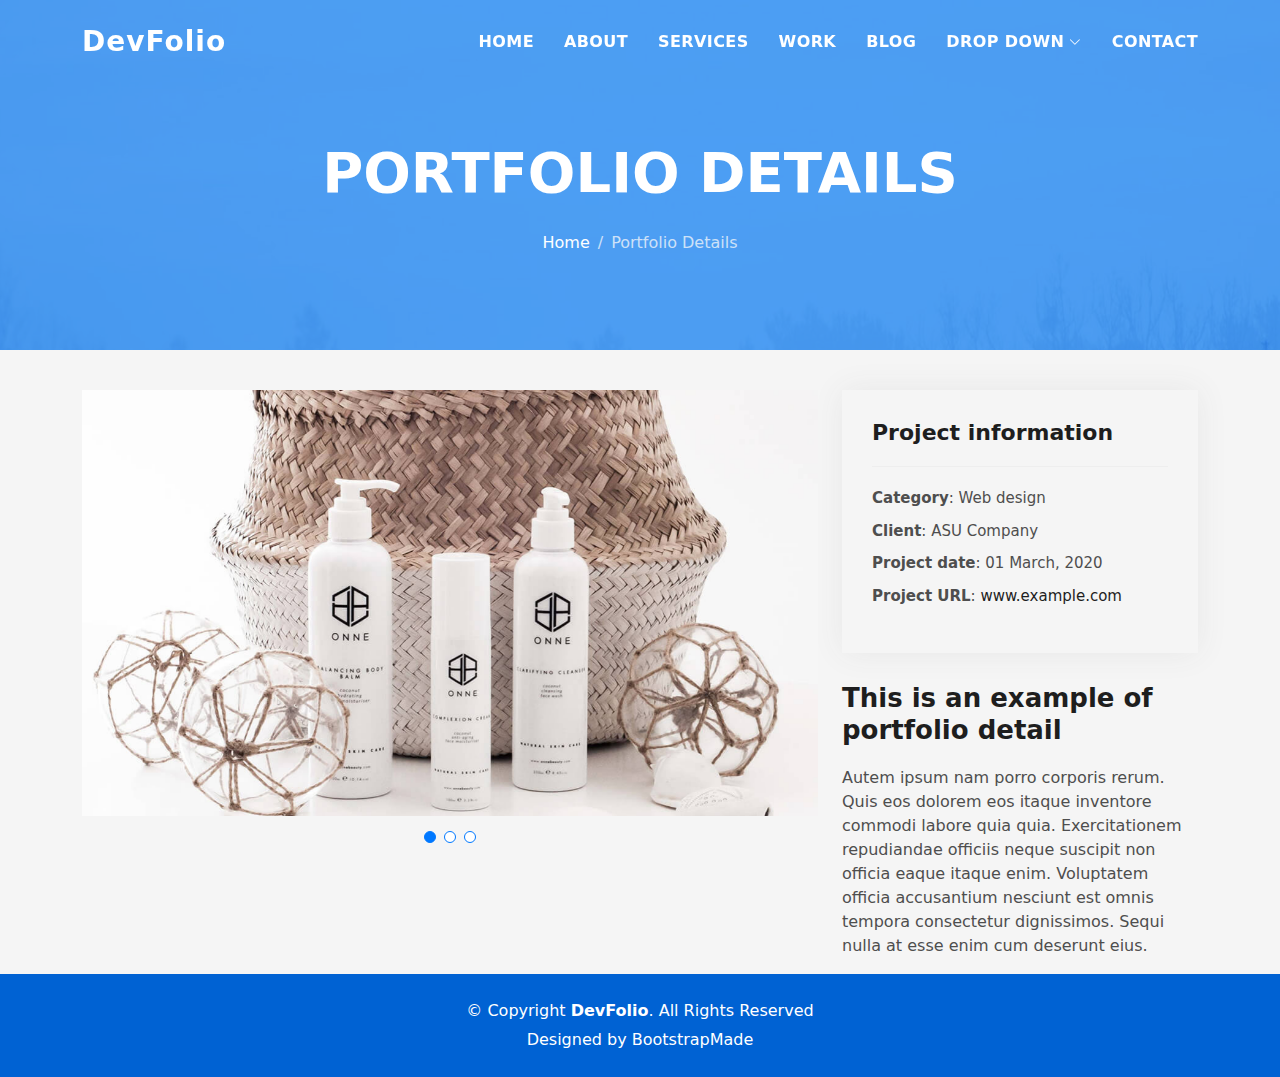
<file: portfolio-details.html>
<!DOCTYPE html>
<html lang="en">

<head>
  <meta charset="utf-8">
  <meta content="width=device-width, initial-scale=1.0" name="viewport">

  <title>Johny S R - Portfolio Details</title>
  
  <meta content="" name="description">
  <meta content="" name="keywords">

  <!-- Favicons -->
  <link href="assets/img/favicon.png" rel="icon">
  <link href="assets/img/apple-touch-icon.png" rel="apple-touch-icon">

  <!-- Vendor CSS Files -->
  <link href="assets/vendor/bootstrap/css/bootstrap.min.css" rel="stylesheet">
  <link href="assets/vendor/bootstrap-icons/bootstrap-icons.css" rel="stylesheet">
  <link href="assets/vendor/glightbox/css/glightbox.min.css" rel="stylesheet">
  <link href="assets/vendor/swiper/swiper-bundle.min.css" rel="stylesheet">

  <!-- Template Main CSS File -->
  <link href="assets/css/style.css" rel="stylesheet">

  <!-- =======================================================
  * Template Name: DevFolio - v4.10.0
  * Template URL: https://bootstrapmade.com/devfolio-bootstrap-portfolio-html-template/
  * Author: BootstrapMade.com
  * License: https://bootstrapmade.com/license/
  ======================================================== -->
</head>

<body>

  <!-- ======= Header ======= -->
  <header id="header" class="fixed-top">
    <div class="container d-flex align-items-center justify-content-between">

      <h1 class="logo"><a href="index.html">DevFolio</a></h1>
      <!-- Uncomment below if you prefer to use an image logo -->
      <!-- <a href="index.html" class="logo"><img src="assets/img/logo.png" alt="" class="img-fluid"></a>-->

      <nav id="navbar" class="navbar">
        <ul>
          <li><a class="nav-link scrollto " href="#hero">Home</a></li>
          <li><a class="nav-link scrollto" href="#about">About</a></li>
          <li><a class="nav-link scrollto" href="#services">Services</a></li>
          <li><a class="nav-link scrollto " href="#work">Work</a></li>
          <li><a class="nav-link scrollto " href="#blog">Blog</a></li>
          <li class="dropdown"><a href="#"><span>Drop Down</span> <i class="bi bi-chevron-down"></i></a>
            <ul>
              <li><a href="#">Drop Down 1</a></li>
              <li class="dropdown"><a href="#"><span>Deep Drop Down</span> <i class="bi bi-chevron-right"></i></a>
                <ul>
                  <li><a href="#">Deep Drop Down 1</a></li>
                  <li><a href="#">Deep Drop Down 2</a></li>
                  <li><a href="#">Deep Drop Down 3</a></li>
                  <li><a href="#">Deep Drop Down 4</a></li>
                  <li><a href="#">Deep Drop Down 5</a></li>
                </ul>
              </li>
              <li><a href="#">Drop Down 2</a></li>
              <li><a href="#">Drop Down 3</a></li>
              <li><a href="#">Drop Down 4</a></li>
            </ul>
          </li>
          <li><a class="nav-link scrollto" href="#contact">Contact</a></li>
        </ul>
        <i class="bi bi-list mobile-nav-toggle"></i>
      </nav><!-- .navbar -->

    </div>
  </header><!-- End Header -->

  <div class="hero hero-single route bg-image" style="background-image: url(assets/img/overlay-bg.jpg)">
    <div class="overlay-mf"></div>
    <div class="hero-content display-table">
      <div class="table-cell">
        <div class="container">
          <h2 class="hero-title mb-4">Portfolio Details</h2>
          <ol class="breadcrumb d-flex justify-content-center">
            <li class="breadcrumb-item">
              <a href="#">Home</a>
            </li>
            <li class="breadcrumb-item active">Portfolio Details</li>
          </ol>
        </div>
      </div>
    </div>
  </div>

  <main id="main">

    <!-- ======= Portfolio Details Section ======= -->
    <section id="portfolio-details" class="portfolio-details">
      <div class="container">

        <div class="row gy-4">

          <div class="col-lg-8">
            <div class="portfolio-details-slider swiper">
              <div class="swiper-wrapper align-items-center">

                <div class="swiper-slide">
                  <img src="assets/img/portfolio-details-1.jpg" alt="">
                </div>

                <div class="swiper-slide">
                  <img src="assets/img/portfolio-details-2.jpg" alt="">
                </div>

                <div class="swiper-slide">
                  <img src="assets/img/portfolio-details-3.jpg" alt="">
                </div>

              </div>
              <div class="swiper-pagination"></div>
            </div>
          </div>

          <div class="col-lg-4">
            <div class="portfolio-info">
              <h3>Project information</h3>
              <ul>
                <li><strong>Category</strong>: Web design</li>
                <li><strong>Client</strong>: ASU Company</li>
                <li><strong>Project date</strong>: 01 March, 2020</li>
                <li><strong>Project URL</strong>: <a href="#">www.example.com</a></li>
              </ul>
            </div>
            <div class="portfolio-description">
              <h2>This is an example of portfolio detail</h2>
              <p>
                Autem ipsum nam porro corporis rerum. Quis eos dolorem eos itaque inventore commodi labore quia quia. Exercitationem repudiandae officiis neque suscipit non officia eaque itaque enim. Voluptatem officia accusantium nesciunt est omnis tempora consectetur dignissimos. Sequi nulla at esse enim cum deserunt eius.
              </p>
            </div>
          </div>

        </div>

      </div>
    </section><!-- End Portfolio Details Section -->

  </main><!-- End #main -->

  <!-- ======= Footer ======= -->
  <footer>
    <div class="container">
      <div class="row">
        <div class="col-sm-12">
          <div class="copyright-box">
            <p class="copyright">&copy; Copyright <strong>DevFolio</strong>. All Rights Reserved</p>
            <div class="credits">
              <!--
              All the links in the footer should remain intact.
              You can delete the links only if you purchased the pro version.
              Licensing information: https://bootstrapmade.com/license/
              Purchase the pro version with working PHP/AJAX contact form: https://bootstrapmade.com/buy/?theme=DevFolio
            -->
              Designed by <a href="https://bootstrapmade.com/">BootstrapMade</a>
            </div>
          </div>
        </div>
      </div>
    </div>
  </footer><!-- End  Footer -->

  <div id="preloader"></div>
  <a href="#" class="back-to-top d-flex align-items-center justify-content-center"><i class="bi bi-arrow-up-short"></i></a>

  <!-- Vendor JS Files -->
  <script src="assets/vendor/purecounter/purecounter_vanilla.js"></script>
  <script src="assets/vendor/bootstrap/js/bootstrap.bundle.min.js"></script>
  <script src="assets/vendor/glightbox/js/glightbox.min.js"></script>
  <script src="assets/vendor/swiper/swiper-bundle.min.js"></script>
  <script src="assets/vendor/typed.js/typed.min.js"></script>
  <script src="assets/vendor/php-email-form/validate.js"></script>

  <!-- Template Main JS File -->
  <script src="assets/js/main.js"></script>

</body>

</html>
</file>
<file: assets/css/style.css>
/**
* Template Name: DevFolio - v4.10.0
* Template URL: https://bootstrapmade.com/devfolio-bootstrap-portfolio-html-template/
* Author: BootstrapMade.com
* License: https://bootstrapmade.com/license/
*/

/*--------------------------------------------------------------
# General
--------------------------------------------------------------*/
body {
  background-color: #f5f5f5;
  color: #4e4e4e;
}

h1,
h2,
h3,
h4,
h5,
h6 {
  color: #1e1e1e;
}

a {
  color: #1e1e1e;
  text-decoration: none;
  transition: all 0.5s ease-in-out;
}

a:hover {
  color: #0078ff;
  text-decoration: none;
  transition: all 0.5s ease-in-out;
}

.p-r {
  position: relative;
}

.color-a {
  text-decoration: none;
  color: #0078ff;
}

.color-d {
  color: #f5f5f5;
}

.color-text-a {
  text-decoration: none;
  color: #4e4e4e;
}

.box-shadow,
.card-blog,
.work-box,
.service-box,
.paralax-mf {
  box-shadow: 0 13px 8px -10px rgba(0, 0, 0, 0.1);
}

.box-shadow-a,
.button:hover {
  text-decoration: none;
  box-shadow: 0 0 0 4px #cde1f8;
}

.display-5 {
  font-size: 2.5rem;
  font-weight: 300;
  line-height: 1.1;
}

.display-6 {
  font-size: 2rem;
  font-weight: 300;
  line-height: 1.1;
}

.avatar {
  width: 32px;
  height: 32px;
  margin-right: 4px;
  overflow: hidden;
}

.bg-image {
  background-repeat: no-repeat;
  background-attachment: fixed;
  background-size: cover;
  background-position: center center;
}

@media (max-width: 1024px) {
  .bg-image {
    background-attachment: scroll;
  }
}

.overlay-mf {
  background-color: #0078ff;
}

.overlay-mf {
  position: absolute;
  top: 0;
  left: 0px;
  padding: 0;
  height: 100%;
  width: 100%;
  opacity: 0.7;
}

.paralax-mf {
  position: relative;
  padding: 8rem 0;
}

.display-table {
  width: 100%;
  height: 100%;
  display: table;
}

.table-cell {
  display: table-cell;
  vertical-align: middle;
}

/*--/ Sections /--*/
.sect-4 {
  padding: 4rem 0;
}

.sect-pt4 {
  padding-top: 4rem;
}

.sect-mt4 {
  margin-top: 4rem;
}

/*--/ Title s /--*/
.title-s {
  font-weight: 600;
  color: #1e1e1e;
  font-size: 1.1rem;
}

/*--/ Title A /--*/
.title-box {
  margin-bottom: 4rem;
}

.title-a {
  text-decoration: none;
  font-size: 3rem;
  font-weight: bold;
  text-transform: uppercase;
}

.subtitle-a {
  text-decoration: none;
  color: #4e4e4e;
}

.line-mf {
  width: 40px;
  height: 5px;
  background-color: #0078ff;
  margin: 0 auto;
}

/*--/ Title Left /--*/
.title-box-2 {
  margin-bottom: 3rem;
}

.title-left {
  font-size: 2rem;
  position: relative;
}

.title-left:before {
  content: "";
  position: absolute;
  height: 3px;
  background-color: #0078ff;
  width: 100px;
  bottom: -12px;
}

/*------/ Box /------*/
.box-pl2 {
  padding-left: 2rem;
}

.box-shadow-full {
  padding: 3rem 1.25rem;
  position: relative;
  background-color: #fff;
  margin-bottom: 3rem;
  z-index: 2;
  box-shadow: 0 1px 1px 0 rgba(0, 0, 0, 0.06), 0 2px 5px 0 rgba(0, 0, 0, 0.2);
}

@media (min-width: 768px) {
  .box-shadow-full {
    padding: 3rem;
  }
}

/*------/ Socials /------*/
.socials {
  padding: 1.5rem 0;
}

.socials ul li {
  display: inline-block;
}

.socials .ico-circle {
  height: 40px;
  width: 40px;
  font-size: 1.2rem;
  border-radius: 50%;
  line-height: 1.6;
  margin: 0 15px 0 0;
  box-shadow: 0 0 0 3px #0078ff;
  transition: all 500ms ease;
}

.socials .ico-circle:hover {
  background-color: #0078ff;
  color: #fff;
  box-shadow: 0 0 0 3px #cde1f8;
  transition: all 500ms ease;
}

/*------/ Ul resect /------*/
.ul-resect,
.widget-tags ul,
.widget-sidebar .list-sidebar,
.box-comments .list-comments,
.blog-wrapper .post-meta ul,
.list-ico,
.socials ul {
  list-style: none;
  padding-left: 0;
  margin-bottom: 0;
}

.list-ico {
  line-height: 2;
}

.list-ico span {
  color: #0078ff;
  margin-right: 10px;
}

/*------/ Ico Circle /------*/
.ico-circle {
  height: 100px;
  width: 100px;
  font-size: 2rem;
  border-radius: 50%;
  line-height: 1.55;
  margin: 0 auto;
  text-align: center;
  box-shadow: 0 0 0 10px #0078ff;
  display: block;
}

/*------/ Owl Carousel /------*/
.owl-theme .owl-dots {
  text-align: center;
  margin-top: 18px;
}

.owl-theme .owl-dots .owl-dot {
  display: inline-block;
}

.owl-theme .owl-dots .owl-dot span {
  width: 18px;
  height: 7px;
  margin: 5px 5px;
  background: #cde1f8;
  border: 0px solid #cde1f8;
  display: block;
  transition: all 0.6s ease-in-out;
  cursor: pointer;
}

.owl-theme .owl-dots .owl-dot:hover span {
  background-color: #cde1f8;
}

.owl-theme .owl-dots .owl-dot.active span {
  background-color: #1B1B1B;
  width: 25px;
}

/*--/ Scrolltop s /--*/
.scrolltop-mf {
  position: relative;
  display: none;
}

.scrolltop-mf span {
  z-index: 999;
  position: fixed;
  width: 42px;
  height: 42px;
  background-color: #0078ff;
  opacity: 0.7;
  font-size: 1.6rem;
  line-height: 1.5;
  text-align: center;
  color: #fff;
  top: auto;
  left: auto;
  right: 30px;
  bottom: 50px;
  cursor: pointer;
  border-radius: 50%;
}

/*--------------------------------------------------------------
# Back to top button
--------------------------------------------------------------*/
.back-to-top {
  position: fixed;
  visibility: hidden;
  opacity: 0;
  right: 15px;
  bottom: 15px;
  z-index: 996;
  background: #0078ff;
  width: 40px;
  height: 40px;
  border-radius: 50px;
  transition: all 0.4s;
}

.back-to-top i {
  font-size: 28px;
  color: #fff;
  line-height: 0;
}

.back-to-top:hover {
  background: #298eff;
  color: #fff;
}

.back-to-top.active {
  visibility: visible;
  opacity: 1;
}

/*------/ Prelaoder /------*/
#preloader {
  position: fixed;
  top: 0;
  left: 0;
  right: 0;
  bottom: 0;
  z-index: 9999;
  overflow: hidden;
  background: #fff;
}

#preloader:before {
  content: "";
  position: fixed;
  top: calc(50% - 30px);
  left: calc(50% - 30px);
  border: 6px solid #f2f2f2;
  border-top: 6px solid #0078ff;
  border-radius: 50%;
  width: 60px;
  height: 60px;
  -webkit-animation: animate-preloader 1s linear infinite;
  animation: animate-preloader 1s linear infinite;
}

@-webkit-keyframes animate-preloader {
  0% {
    transform: rotate(0deg);
  }

  100% {
    transform: rotate(360deg);
  }
}

@keyframes animate-preloader {
  0% {
    transform: rotate(0deg);
  }

  100% {
    transform: rotate(360deg);
  }
}

/*------/ Button /------*/
.button {
  display: inline-block;
  padding: 0.3rem 0.6rem;
  text-align: center;
  vertical-align: middle;
  -webkit-user-select: none;
  -moz-user-select: none;
  user-select: none;
  font-size: 1rem;
  border-radius: 0.3rem;
  border: 1px solid transparent;
  transition: all 500ms ease;
  cursor: pointer;
}

.button:focus {
  outline: 0;
}

.button:hover {
  background-color: #0062d3;
  color: #fff;
  transition: all 500ms ease;
}

.button-a {
  text-decoration: none;
  background-color: #0078ff;
  color: #fff;
  border-color: #cde1f8;
}

.button-big {
  padding: 0.9rem 2.3rem;
  font-size: 1.2rem;
}

.button-rouded {
  border-radius: 5rem;
}

.btn-lg {
  padding: 0.5rem 1rem;
  font-size: 1.25rem;
  line-height: 1.5;
  border-radius: 0.3rem;
}

/*--------------------------------------------------------------
# Header
--------------------------------------------------------------*/
#header {
  transition: all 0.5s;
  z-index: 997;
  padding: 20px 0;
}

#header .logo {
  font-size: 28px;
  margin: 0;
  padding: 0;
  font-weight: 600;
  letter-spacing: 1px;
}

#header .logo a {
  color: #fff;
}

#header .logo img {
  max-height: 40px;
}

#header.header-scrolled {
  background: rgba(0, 0, 0, 0.9);
  padding: 12px 0;
}

/*--------------------------------------------------------------
# Navigation Menu
--------------------------------------------------------------*/
/**
* Desktop Navigation 
*/
.navbar {
  padding: 0;
}

.navbar ul {
  margin: 0;
  padding: 0;
  display: flex;
  list-style: none;
  align-items: center;
}

.navbar li {
  position: relative;
}

.navbar>ul>li {
  white-space: nowrap;
  padding: 10px 0 10px 30px;
}

.navbar a,
.navbar a:focus {
  display: flex;
  align-items: center;
  justify-content: space-between;
  color: #fff;
  font-size: 16px;
  font-weight: 600;
  padding: 0;
  white-space: nowrap;
  transition: 0.3s;
  letter-spacing: 0.4px;
  position: relative;
  text-transform: uppercase;
}

.navbar a i,
.navbar a:focus i {
  font-size: 12px;
  line-height: 0;
  margin-left: 5px;
}

.navbar>ul>li>a:before {
  content: "";
  position: absolute;
  width: 100%;
  height: 2px;
  bottom: -6px;
  left: 0;
  width: 0;
  background-color: #fff;
  visibility: hidden;
  transition: all 0.3s ease-in-out 0s;
}

.navbar a:hover:before,
.navbar li:hover>a:before,
.navbar .active:before {
  visibility: visible;
  width: 80%;
}

.navbar a:hover,
.navbar .active,
.navbar .active:focus,
.navbar li:hover>a {
  color: #fff;
}

.navbar .dropdown ul {
  display: block;
  position: absolute;
  left: 30px;
  top: calc(100% + 30px);
  margin: 0;
  padding: 10px 0;
  z-index: 99;
  opacity: 0;
  visibility: hidden;
  background: #fff;
  box-shadow: 0px 0px 30px rgba(127, 137, 161, 0.25);
  transition: 0.3s;
}

.navbar .dropdown ul li {
  min-width: 200px;
}

.navbar .dropdown ul a {
  padding: 10px 20px;
  font-size: 14px;
  text-transform: none;
  color: #4e4e4e;
}

.navbar .dropdown ul a i {
  font-size: 12px;
}

.navbar .dropdown ul a:hover,
.navbar .dropdown ul .active:hover,
.navbar .dropdown ul li:hover>a {
  color: #0078ff;
}

.navbar .dropdown:hover>ul {
  opacity: 1;
  top: 100%;
  visibility: visible;
}

.navbar .dropdown .dropdown ul {
  top: 0;
  left: calc(100% - 30px);
  visibility: hidden;
}

.navbar .dropdown .dropdown:hover>ul {
  opacity: 1;
  top: 0;
  left: 100%;
  visibility: visible;
}

@media (max-width: 1366px) {
  .navbar .dropdown .dropdown ul {
    left: -90%;
  }

  .navbar .dropdown .dropdown:hover>ul {
    left: -100%;
  }
}

/**
* Mobile Navigation 
*/
.mobile-nav-toggle {
  color: #fff;
  font-size: 28px;
  cursor: pointer;
  display: none;
  line-height: 0;
  transition: 0.5s;
}

@media (max-width: 991px) {
  .mobile-nav-toggle {
    display: block;
  }

  .navbar ul {
    display: none;
  }
}

.navbar-mobile {
  position: fixed;
  overflow: hidden;
  top: 0;
  right: 0;
  left: 0;
  bottom: 0;
  background: rgba(78, 78, 78, 0.9);
  transition: 0.3s;
  z-index: 999;
}

.navbar-mobile .mobile-nav-toggle {
  position: absolute;
  top: 15px;
  right: 15px;
}

.navbar-mobile ul {
  display: block;
  position: absolute;
  top: 55px;
  right: 15px;
  bottom: 15px;
  left: 15px;
  padding: 10px 0;
  background-color: #fff;
  overflow-y: auto;
  transition: 0.3s;
}

.navbar-mobile>ul>li {
  padding: 0;
}

.navbar-mobile a:hover:before,
.navbar-mobile li:hover>a:before,
.navbar-mobile .active:before {
  visibility: hidden;
}

.navbar-mobile a,
.navbar-mobile a:focus {
  padding: 10px 20px;
  font-size: 15px;
  color: #4e4e4e;
}

.navbar-mobile a:hover,
.navbar-mobile .active,
.navbar-mobile li:hover>a {
  color: #0078ff;
}

.navbar-mobile .getstarted,
.navbar-mobile .getstarted:focus {
  margin: 15px;
}

.navbar-mobile .dropdown ul {
  position: static;
  display: none;
  margin: 10px 20px;
  padding: 10px 0;
  z-index: 99;
  opacity: 1;
  visibility: visible;
  background: #fff;
  box-shadow: 0px 0px 30px rgba(127, 137, 161, 0.25);
}

.navbar-mobile .dropdown ul li {
  min-width: 200px;
}

.navbar-mobile .dropdown ul a {
  padding: 10px 20px;
}

.navbar-mobile .dropdown ul a i {
  font-size: 12px;
}

.navbar-mobile .dropdown ul a:hover,
.navbar-mobile .dropdown ul .active:hover,
.navbar-mobile .dropdown ul li:hover>a {
  color: #0078ff;
}

.navbar-mobile .dropdown>.dropdown-active {
  display: block;
}

/*--------------------------------------------------------------
# Hero Section
--------------------------------------------------------------*/
.hero {
  height: 100vh;
  position: relative;
  color: #fff;
}

.hero .hero-content {
  text-align: center;
  position: absolute;
}

.hero .overlay-itro {
  background-color: rgba(0, 0, 0, 0.6);
  position: absolute;
  top: 0;
  left: 0px;
  padding: 0;
  height: 100%;
  width: 100%;
  opacity: 0.9;
}

.hero .hero-title {
  color: #fff;
  font-weight: 600;
  font-size: 3rem;
}

@media (min-width: 768px) {
  .hero .hero-title {
    font-size: 4.5rem;
  }
}

.hero .hero-subtitle {
  font-size: 1.5rem;
  font-weight: 600;
}

@media (min-width: 768px) {
  .hero .hero-subtitle {
    font-size: 2.5rem;
  }
}

.hero .text-slider-items {
  display: none;
}

.hero-single {
  height: 350px;
}

.hero-single .hero-content {
  margin-top: 30px;
}

.hero-single .hero-title {
  text-transform: uppercase;
  font-size: 3rem;
}

@media (min-width: 768px) {
  .hero-single .hero-title {
    font-size: 3.5rem;
  }
}

.hero-single .breadcrumb {
  background-color: transparent;
  color: #0078ff;
}

.hero-single .breadcrumb .breadcrumb-item:before {
  color: #cde1f8;
}

.hero-single .breadcrumb .breadcrumb-item.active {
  color: #cde1f8;
}

.hero-single .breadcrumb a {
  color: #fff;
}

/*--------------------------------------------------------------
# About
--------------------------------------------------------------*/
.about-mf .box-shadow-full {
  padding-top: 4rem;
  padding-bottom: 4rem;
}

.about-mf .about-img {
  margin-bottom: 2rem;
}

.about-mf .about-img img {
  margin-left: 10px;
}

@media (min-width: 767px) {
  .about-mf .box-pl2 {
    margin-top: 3rem;
    padding-left: 0rem;
  }
}

.skill-mf span {
  color: #4e4e4e;
}

.skill-mf .progress {
  background-color: #cde1f8;
  margin: 0.5rem 0 1.2rem 0;
  border-radius: 0;
  height: 0.7rem;
}

.skill-mf .progress .progress-bar {
  height: 0.7rem;
  background-color: #0078ff;
}

/*--------------------------------------------------------------
# Services
--------------------------------------------------------------*/
.service-box {
  background-color: #fff;
  padding: 2.5rem 1.3rem;
  border-radius: 1rem;
  margin-bottom: 3rem;
  text-align: center;
}

.service-box:hover .ico-circle {
  transition: all 500ms ease;
  color: #fff;
  background-color: #0078ff;
  box-shadow: 0 0 0 10px #cde1f8;
}

.service-box .service-ico {
  margin-bottom: 1rem;
  color: #1e1e1e;
}

.service-box .ico-circle {
  transition: all 500ms ease;
  display: inline-flex;
  align-items: center;
  justify-content: center;
}

.service-box .ico-circle i {
  line-height: 0;
  font-size: 40px;
}

.service-box .s-title {
  font-size: 1.4rem;
  text-transform: uppercase;
  text-align: center;
  padding: 0.4rem 0;
}

.service-box .s-description {
  color: #4e4e4e;
}

/*--------------------------------------------------------------
# Counter
--------------------------------------------------------------*/
.counter-box {
  color: #fff;
  text-align: center;
}

@media (min-width: 577px) {
  .counter-box {
    margin-bottom: 1.8rem;
  }
}

.counter-ico {
  margin-bottom: 1rem;
}

.counter-ico .ico-circle {
  height: 60px;
  width: 60px;
  line-height: 1.5;
  box-shadow: 0 0 0 10px #cde1f8;
}

.counter-num .counter {
  font-size: 2rem;
  margin-bottom: 0;
}

/*--------------------------------------------------------------
# Portfolio
--------------------------------------------------------------*/
.work-box {
  margin-bottom: 3rem;
  -webkit-backface-visibility: hidden;
  backface-visibility: hidden;
  background-color: #fff;
}

.work-box:hover img {
  transform: scale(1.3);
}

.work-img {
  display: block;
  overflow: hidden;
}

.work-img img {
  transition: all 1s;
}

.work-content {
  padding: 2rem 3% 1rem 4%;
}

.work-content .w-more {
  color: #4e4e4e;
  font-size: 0.8rem;
}

.work-content .w-more .w-ctegory {
  color: #0078ff;
}

.work-content .w-like {
  font-size: 2.5rem;
  color: #0078ff;
  float: right;
}

.work-content .w-like a {
  color: #0078ff;
}

.work-content .w-like .num-like {
  font-size: 0.7rem;
}

.w-title {
  font-size: 1.2rem;
}

/*--------------------------------------------------------------
# Portfolio Details
--------------------------------------------------------------*/
.portfolio-details {
  padding-top: 40px;
}

.portfolio-details .portfolio-details-slider img {
  width: 100%;
}

.portfolio-details .portfolio-details-slider .swiper-pagination {
  margin-top: 20px;
  position: relative;
}

.portfolio-details .portfolio-details-slider .swiper-pagination .swiper-pagination-bullet {
  width: 12px;
  height: 12px;
  background-color: #fff;
  opacity: 1;
  border: 1px solid #0078ff;
}

.portfolio-details .portfolio-details-slider .swiper-pagination .swiper-pagination-bullet-active {
  background-color: #0078ff;
}

.portfolio-details .portfolio-info {
  padding: 30px;
  box-shadow: 0px 0 30px rgba(78, 78, 78, 0.08);
}

.portfolio-details .portfolio-info h3 {
  font-size: 22px;
  font-weight: 700;
  margin-bottom: 20px;
  padding-bottom: 20px;
  border-bottom: 1px solid #eee;
}

.portfolio-details .portfolio-info ul {
  list-style: none;
  padding: 0;
  font-size: 15px;
}

.portfolio-details .portfolio-info ul li+li {
  margin-top: 10px;
}

.portfolio-details .portfolio-description {
  padding-top: 30px;
}

.portfolio-details .portfolio-description h2 {
  font-size: 26px;
  font-weight: 700;
  margin-bottom: 20px;
}

.portfolio-details .portfolio-description p {
  padding: 0;
}

/*--------------------------------------------------------------
# Testimonials
--------------------------------------------------------------*/
.testimonial-box {
  color: #fff;
  text-align: center;
}

.testimonial-box .author-test {
  margin-top: 1rem;
}

.testimonial-box .author-test img {
  margin: 0 auto;
}

.testimonial-box .author {
  color: #fff;
  text-transform: uppercase;
  font-weight: 600;
  margin: 1rem 0;
  display: block;
  font-size: 1.4rem;
}

.testimonial-box .comit {
  font-size: 2rem;
  color: #0078ff;
  background-color: #fff;
  width: 52px;
  height: 52px;
  display: block;
  margin: 0 auto;
  border-radius: 50%;
  line-height: 1.6;
}

@media (min-width: 768px) {
  .testimonial-box .description {
    padding: 0 5rem;
  }
}

@media (min-width: 992px) {
  .testimonial-box .description {
    padding: 0 8rem;
  }
}

@media (min-width: 1200px) {
  .testimonial-box .description {
    padding: 0 13rem;
  }
}

.swiper-pagination {
  margin-top: 20px;
  position: relative;
}

.swiper-pagination .swiper-pagination-bullet {
  width: 12px;
  height: 12px;
  background-color: rgba(255, 255, 255, 0.4);
  opacity: 1;
}

.swiper-pagination .swiper-pagination-bullet-active {
  background-color: #fff;
}

/*--------------------------------------------------------------
# Contact
--------------------------------------------------------------*/
.footer-paralax {
  padding: 4rem 0 0 0;
}

.contact-mf {
  margin-top: 4rem;
}

@media (min-width: 767px) {
  .contact-mf .box-pl2 {
    margin-top: 3rem;
    padding-left: 0rem;
  }
}

.php-email-form .error-message {
  display: none;
  color: #fff;
  background: #ed3c0d;
  text-align: center;
  padding: 15px;
  font-weight: 600;
}

.php-email-form .sent-message {
  display: none;
  color: #fff;
  background: #18d26e;
  text-align: center;
  padding: 15px;
  font-weight: 600;
}

.php-email-form .loading {
  display: none;
  background: #fff;
  text-align: center;
  padding: 15px;
}

.php-email-form .loading:before {
  content: "";
  display: inline-block;
  border-radius: 50%;
  width: 24px;
  height: 24px;
  margin: 0 10px -6px 0;
  border: 3px solid #18d26e;
  border-top-color: #eee;
  -webkit-animation: animate-loading 1s linear infinite;
  animation: animate-loading 1s linear infinite;
}

.php-email-form input,
.php-email-form textarea {
  border-radius: 0;
  box-shadow: none;
  font-size: 14px;
}

.php-email-form input:focus,
.php-email-form textarea:focus {
  border-color: #0078ff;
}

.php-email-form input {
  padding: 10px 15px;
}

.php-email-form textarea {
  padding: 12px 15px;
  margin-bottom: 0;
}

.php-email-form button[type=submit] {
  background: #0078ff;
  border: 0;
  padding: 10px 24px;
  color: #fff;
  transition: 0.4s;
}

.php-email-form button[type=submit]:hover {
  background: #3393ff;
}

@-webkit-keyframes animate-loading {
  0% {
    transform: rotate(0deg);
  }

  100% {
    transform: rotate(360deg);
  }
}

@keyframes animate-loading {
  0% {
    transform: rotate(0deg);
  }

  100% {
    transform: rotate(360deg);
  }
}

/*--------------------------------------------------------------
# Blog
--------------------------------------------------------------*/
@media (min-width: 767px) {
  .card-blog {
    margin-bottom: 3rem;
  }
}

.card-blog .card-body {
  position: relative;
}

.card-blog .card-category-box {
  position: absolute;
  text-align: center;
  top: -16px;
  left: 15px;
  right: 15px;
  line-height: 25px;
  overflow: hidden;
}

.card-blog .card-category {
  display: inline-block;
  color: #fff;
  padding: 0 15px 5px;
  overflow: hidden;
  background-color: #0078ff;
  border-radius: 4px;
}

.card-blog .card-category .category {
  color: #fff;
  display: inline-block;
  text-transform: uppercase;
  font-size: 0.7rem;
  letter-spacing: 0.1px;
  margin-bottom: 0;
}

.card-blog .card-title {
  font-size: 1.3rem;
  margin-top: 0.6rem;
}

.card-blog .card-description {
  color: #4e4e4e;
}

.card-blog .post-author {
  display: inline-block;
}

.card-blog .post-date {
  color: #4e4e4e;
  display: inline-block;
  float: right;
}

/*--------------------------------------------------------------
# Blog Single
--------------------------------------------------------------*/
.post-box,
.form-comments,
.box-comments,
.widget-sidebar {
  padding: 2rem;
  background-color: #fff;
  margin-bottom: 3rem;
}

@media (min-width: 768px) {

  .post-box,
  .form-comments,
  .box-comments,
  .widget-sidebar {
    padding: 3rem;
  }
}

.blog-wrapper .article-title {
  font-size: 1.5rem;
}

@media (min-width: 768px) {
  .blog-wrapper .article-title {
    font-size: 1.9rem;
  }
}

.blog-wrapper .post-meta {
  margin: 1rem 0;
}

.blog-wrapper .post-meta ul {
  border-left: 4px solid #0078ff;
  margin-top: 1rem;
}

.blog-wrapper .post-meta ul li {
  display: inline-block;
  margin-left: 15px;
}

.blog-wrapper .post-meta ul a {
  color: #0078ff;
}

.blog-wrapper .post-meta ul span {
  color: #1e1e1e;
}

.blog-wrapper .blockquote {
  border-left: 4px solid #0078ff;
  padding: 18px;
  font-style: italic;
}

/*------/ Comments /------*/
.box-comments .list-comments li {
  padding-bottom: 40px;
}

.box-comments .list-comments .comment-avatar {
  display: table-cell;
  vertical-align: top;
}

.box-comments .list-comments .comment-avatar img {
  width: 80px;
  height: 80px;
}

.box-comments .list-comments .comment-author {
  font-size: 1.3rem;
}

@media (min-width: 768px) {
  .box-comments .list-comments .comment-author {
    font-size: 1.5rem;
  }
}

.box-comments .list-comments .comment-details {
  display: table-cell;
  vertical-align: top;
  padding-left: 25px;
}

.box-comments .list-comments a {
  color: #0078ff;
}

.box-comments .list-comments span {
  color: #1e1e1e;
  font-style: italic;
}

.box-comments .comment-children {
  margin-left: 40px;
}

/*------/ Sidebar /------*/
.widget-sidebar .sidebar-title {
  font-size: 1.6rem;
  font-weight: 600;
  border-left: 5px solid #0078ff;
  padding-left: 15px;
  text-transform: uppercase;
  margin-bottom: 1.5rem;
}

.widget-sidebar .list-sidebar li {
  position: relative;
  padding: 6px 0 6px 24px;
}

.widget-sidebar .list-sidebar li:before {
  position: absolute;
  content: "";
  width: 10px;
  height: 1px;
  left: 0;
  background-color: #0078ff;
  top: 20px;
}

.sidebar-search input {
  background-color: #fff;
  border-radius: 0;
  transition: all 0.5s ease-in-out;
}

.sidebar-search .btn-search {
  background-color: #0078ff;
  border-color: #0078ff;
  border-radius: 0;
  padding-left: 20px;
  padding-right: 20px;
}

.widget-tags ul li {
  display: inline-block;
  background-color: #0078ff;
  padding: 0.2rem 0.6rem;
  margin-bottom: 0.5rem;
  border-radius: 15px;
}

.widget-tags ul li a {
  color: #fff;
}

/*--------------------------------------------------------------
# Footer
--------------------------------------------------------------*/
footer {
  text-align: center;
  color: #fff;
  padding: 25px 0;
  background: #0062d3;
}

footer .copyright {
  margin-bottom: 0.3rem;
}

footer .credits {
  margin-bottom: 0;
}

footer .credits a {
  color: #fff;
}
</file>
